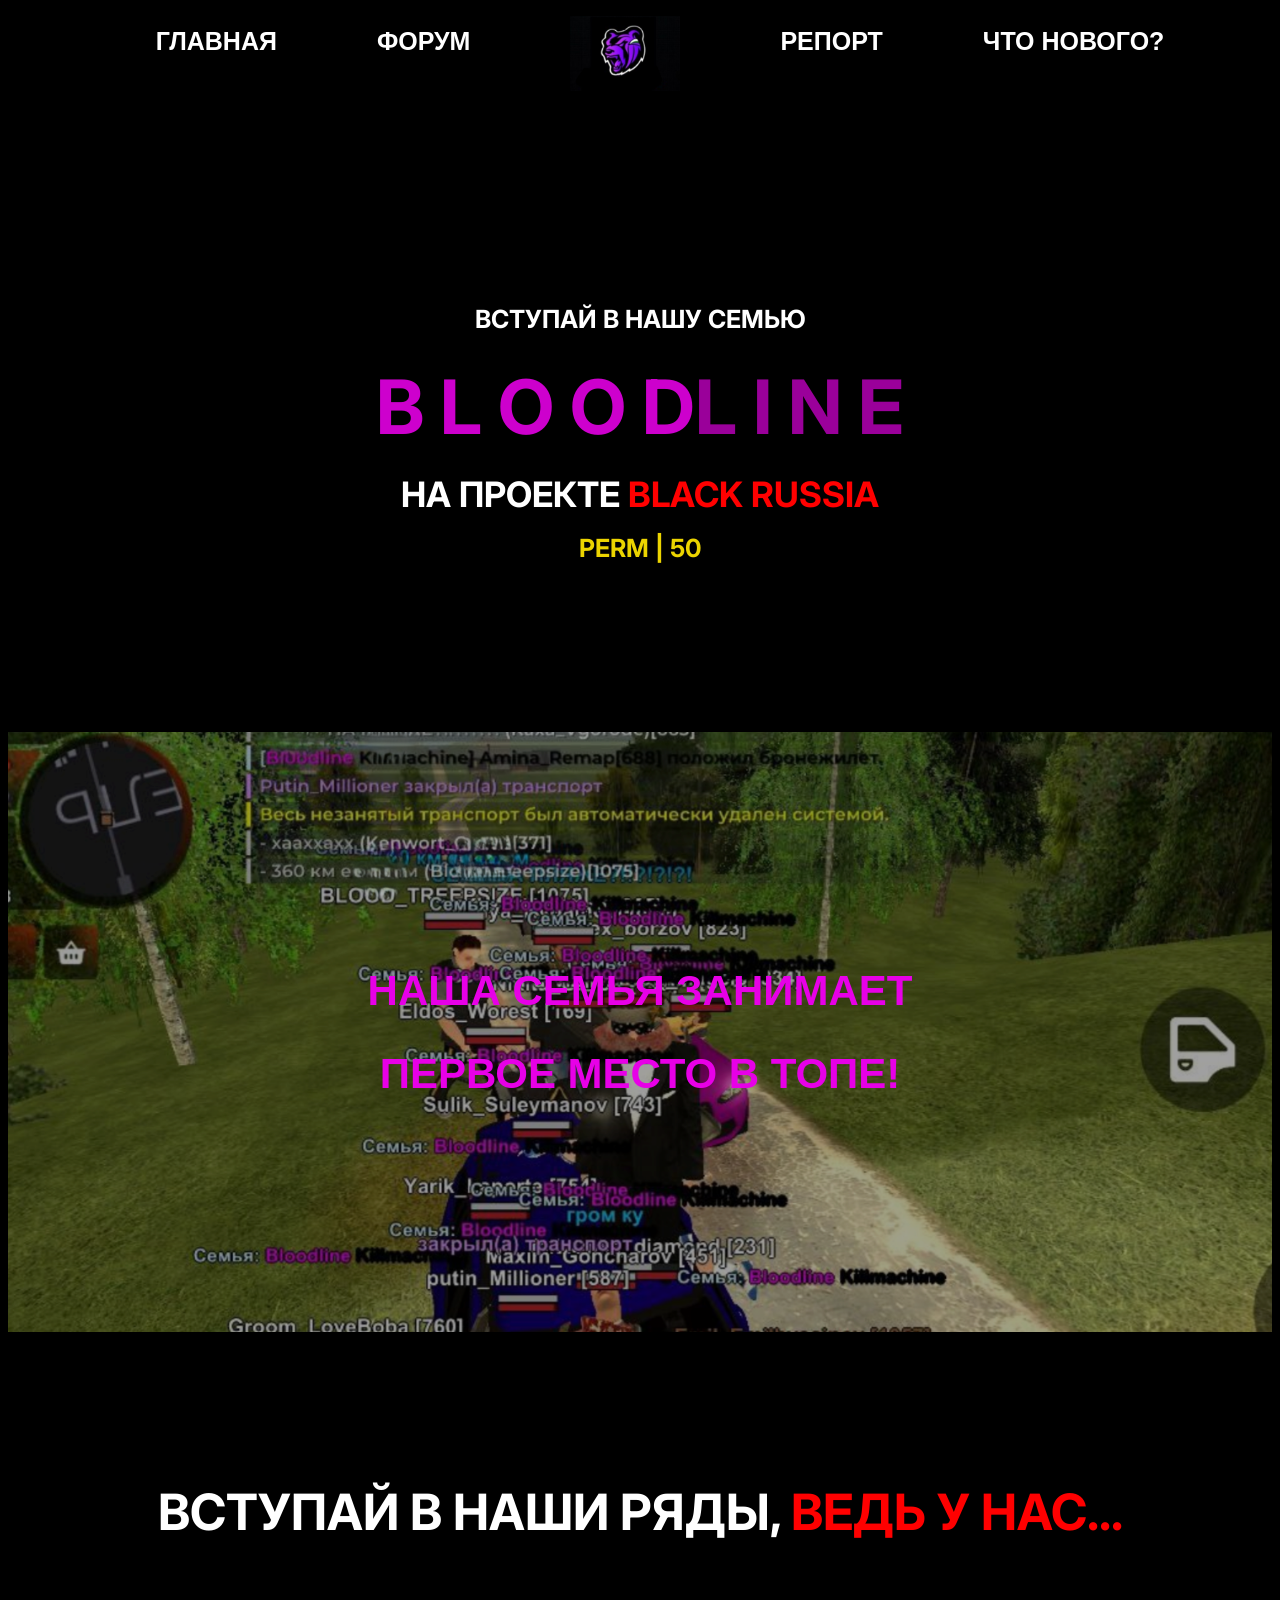
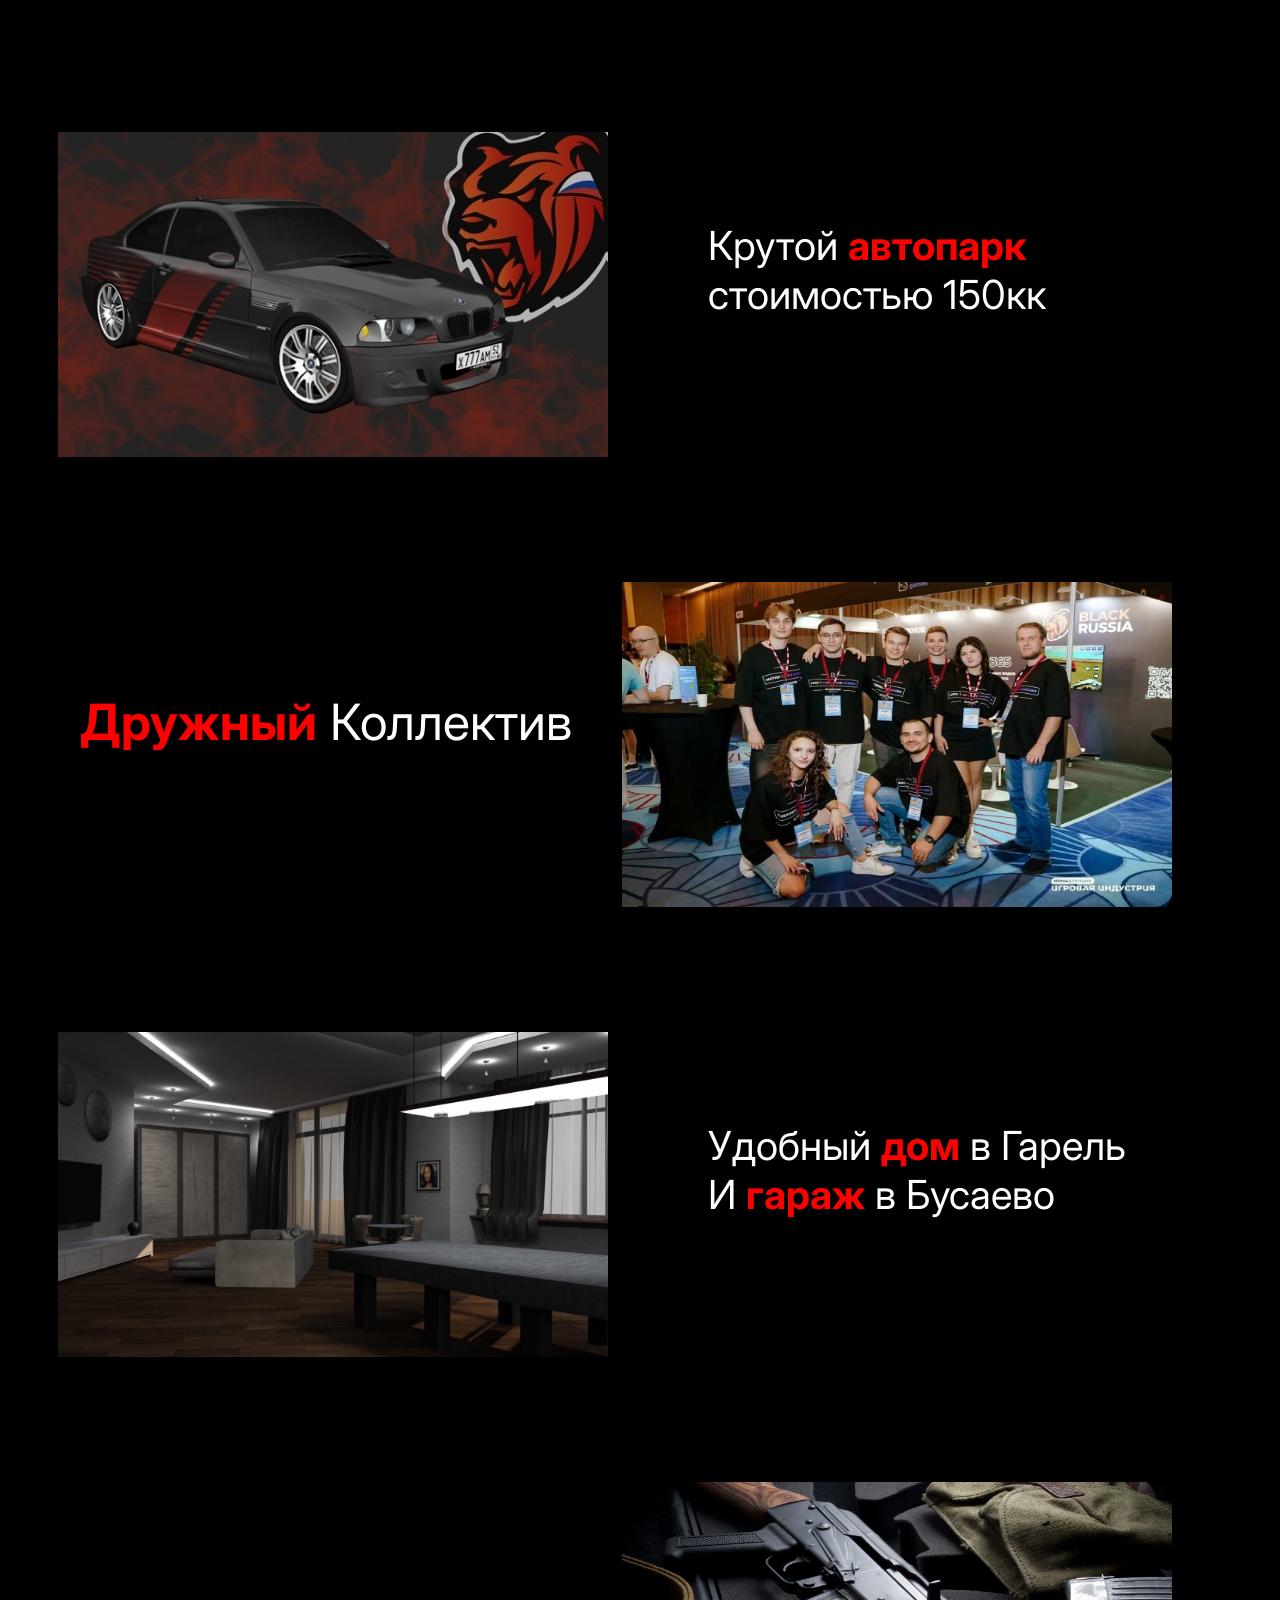
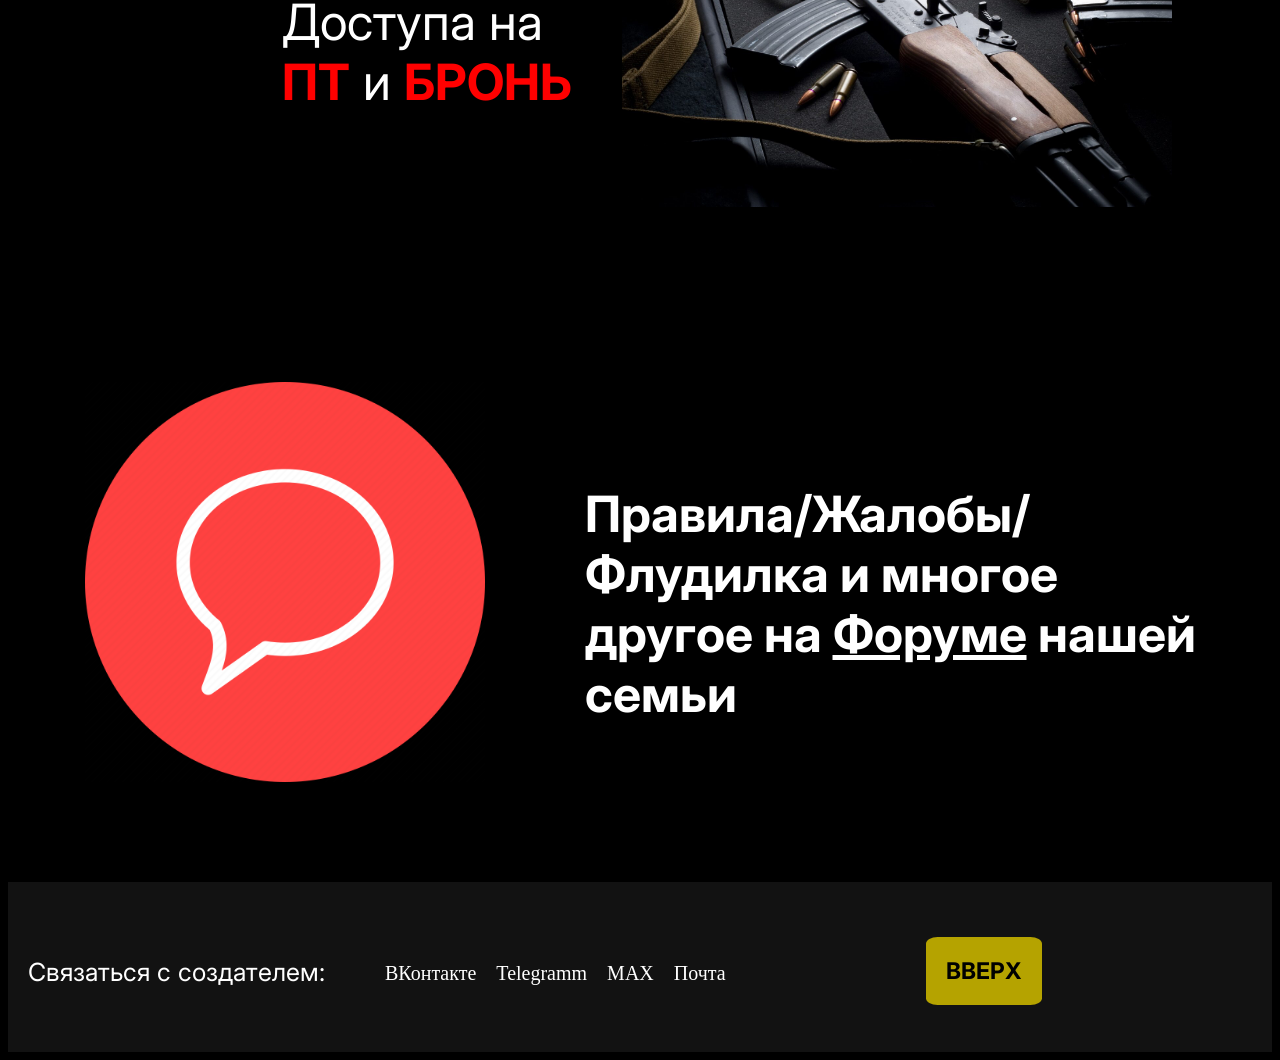
<file: index.html>
<!DOCTYPE html>
<html lang="en">
<head>
    <meta charset="UTF-8">
    <meta name="viewport" content="width=device-width, initial-scale=1.0">
    <title>Главная</title>
    <link rel="icon" href="gallery/Главная/Логотип.jpg">
    <link rel="stylesheet" href="styles.css">
</head>
</head>
<body>
    <header>
        <nav>
            <ul>
                <li><a href="index.html" id="glav" class="btnmenu">Главная</a></li>
                <li><a href="forum.html" class="btnmenu">Форум</a></li>
                <li><a target="_blank" href="https://blackrussia.online/" class="btnmenuimg">
                    <img src="gallery/Главная/Логотип.jpg" alt="Логотип" class="navfoto">
                </a></li>
                <li><a href="https://t.me/matrowood" class="btnmenu">Репорт</a></li>
                <li><a href="https://vk.com/blackrussia.online" class="btnmenu">Что нового?</a></li>
            </ul>
        </nav>

        <section class="haderer">
            <h3>ВCТУПАЙ В НАШУ СЕМЬЮ</h3>
            <h1><span class="sp1">B L O O D</span><span class="sp2">L I N E</span></h1>
            <h2>НА ПРОЕКТЕ <span class="sp3">BLACK RUSSIA</span></h2>
            <p>PERM | 50</p>
        </section>
    </header>
    <main>
        <section>
            <div class="fon">
                <div class="textfon">
                    <h1>НАША СЕМЬЯ ЗАНИМАЕТ</h1>
                    <h1>ПЕРВОЕ МЕСТО В ТОПЕ!</h1>
                </div>
            </div>
        </section>

        <article>
            <section class="raz">
                <h1 class="bl">ВСТУПАЙ В НАШИ РЯДЫ, <span class="sp1">ВЕДЬ У НАС...</span></h1>
            </section>

            <section class="prich1">
                <img src="gallery/Главная/Машина.jpg" alt="Машина">
                <p>
Крутой <span class="red">автопарк</span> 
стоимостью 150кк
                </p>
            </section>

            <div class="raxs"></div>

            <section class="prich2">
                <p>
<span class="red">Дружный</span> Коллектив
                </p>
                <img src="gallery/Главная/Дружный-Коллектив.jpg" alt="Гурппа людей">
            </section>

            <div class="raxs"></div>

            <section class="prich1">
                <img src="gallery/Главная/Квартира.jpg" alt="Квартира">
                <p>
Удобный <span class="red">дом</span> в Гарель
И <span class="red">гараж</span> в Бусаево
                </p>
            </section>

            <div class="raxs"></div>

            <section class="prich2">
                <p>
Доступа на 
<span class="red">ПТ</span> и <span class="red">БРОНЬ</span>
                </p>
                <img src="gallery/Главная/ПТ, Бронь.jpg" alt="Игрушечный Автомат">
            </section>

        </article>

        <article class="forum">
            <img src="gallery/Главная/Сообщения.png" alt="Сообщения">
            <h1>
Правила/Жалобы/
Флудилка и многое
другое на <a href="forum.html" class="glavfor">Форуме</a> нашей
семьи
            </h1>
        </article>
    </main>

    <footer>
        <section class="footer">
            <p>Связаться с создателем:</p>
            <ul>
                <li><a href="https://vk.com/matrowood" target="_blank" class="footertext">ВКонтакте</a></li>
                <li><a href="https://t.me/matrowood" target="_blank" class="footertext">Telegramm</a></li>
                <li><a href="https://clc.li/uMvRK" target="_blank" class="footertext">MAX</a></li>
                <li><a href="https://clc.li/uphrD" target="_blank" class="footertext">Почта</a></li>
            </ul>
            <article><a href="#glav" class="fbot">ВВЕРХ</a></article>
        </section>
    </footer>
</body>
</html>
</file>
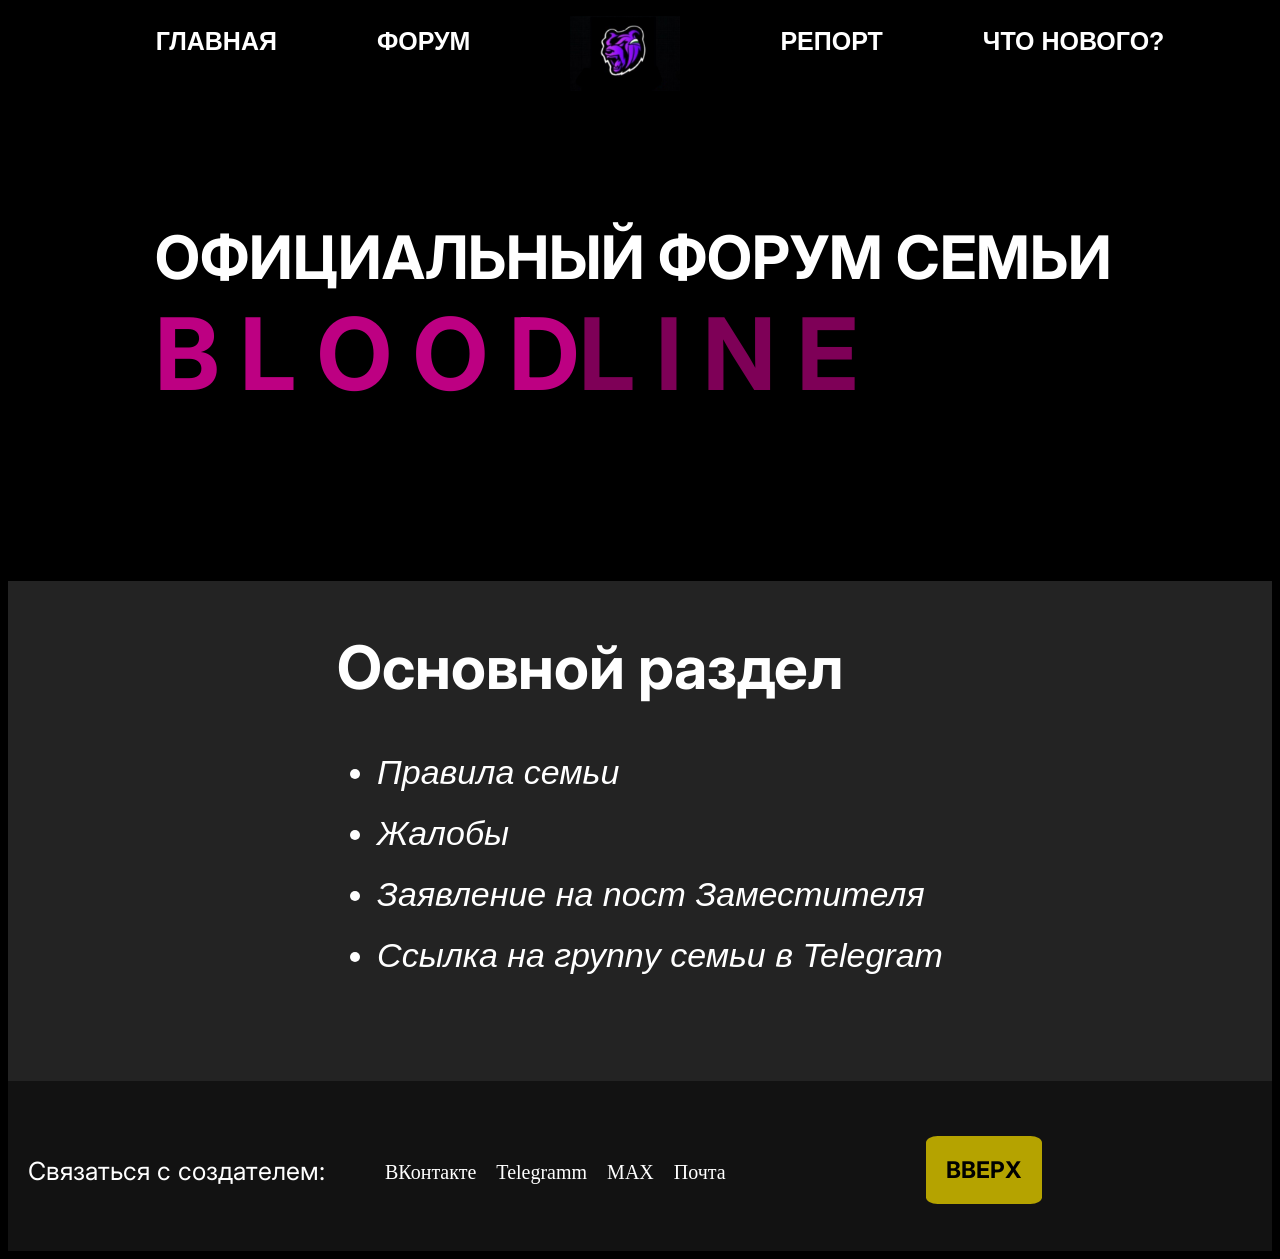
<file: forum.html>
<!DOCTYPE html>
<html lang="en">
<head>
    <meta charset="UTF-8">
    <meta name="viewport" content="width=device-width, initial-scale=1.0">
    <title>Форум</title>
    <link rel="icon" href="gallery/Главная/Логотип.jpg">
    <link rel="stylesheet" href="styles.css">
</head>
<body>
    <header>
        <nav>
            <ul>
                <li><a href="index.html" id="glav" class="btnmenu">Главная</a></li>
                <li><a href="forum.html" class="btnmenu">Форум</a></li>
                <li><a target="_blank" href="https://blackrussia.online/" class="btnmenuimg">
                    <img src="gallery/Главная/Логотип.jpg" alt="Логотип" class="navfoto">
                </a></li>
                <li><a href="https://t.me/matrowood" class="btnmenu">Репорт</a></li>
                <li><a href="https://vk.com/blackrussia.online" class="btnmenu">Что нового?</a></li>
            </ul>
        </nav>

        <article class="hed">
            <h1>
ОФИЦИАЛЬНЫЙ ФОРУМ СЕМЬИ 
<span class="b11">B L O O D</span></B><span class="b22">L I N E</span>
            </h1>
        </article>
    </header>

    <main>
        <section class="list">
            <h1>Основной раздел</h1>
            <ul>
                <li><a href="pravila.html" class="sul">Правила семьи</a></li>
                <li><a href="reports.html" class="sul">Жалобы</a></li>
                <li><a href="zayavlenie.html" class="sul">Заявление на пост Заместителя</a></li>
                <li><a href="https://t.me/+BepZRrXIVfwxNTAy" class="sul">Ссылка на группу семьи в Telegram</a></li>
            </ul>
        </section>
    </main>
    <footer>
        <section class="footer">
            <p>Связаться с создателем:</p>
            <ul>
                <li><a href="https://vk.com/matrowood" target="_blank" class="footertext">ВКонтакте</a></li>
                <li><a href="https://t.me/matrowood" target="_blank" class="footertext">Telegramm</a></li>
                <li><a href="https://clc.li/uMvRK" target="_blank" class="footertext">MAX</a></li>
                <li><a href="https://clc.li/uphrD" target="_blank" class="footertext">Почта</a></li>
            </ul>
            <article><a href="#glav" class="fbot">ВВЕРХ</a></article>
        </section>
    </footer>
</body>
</html>
</file>
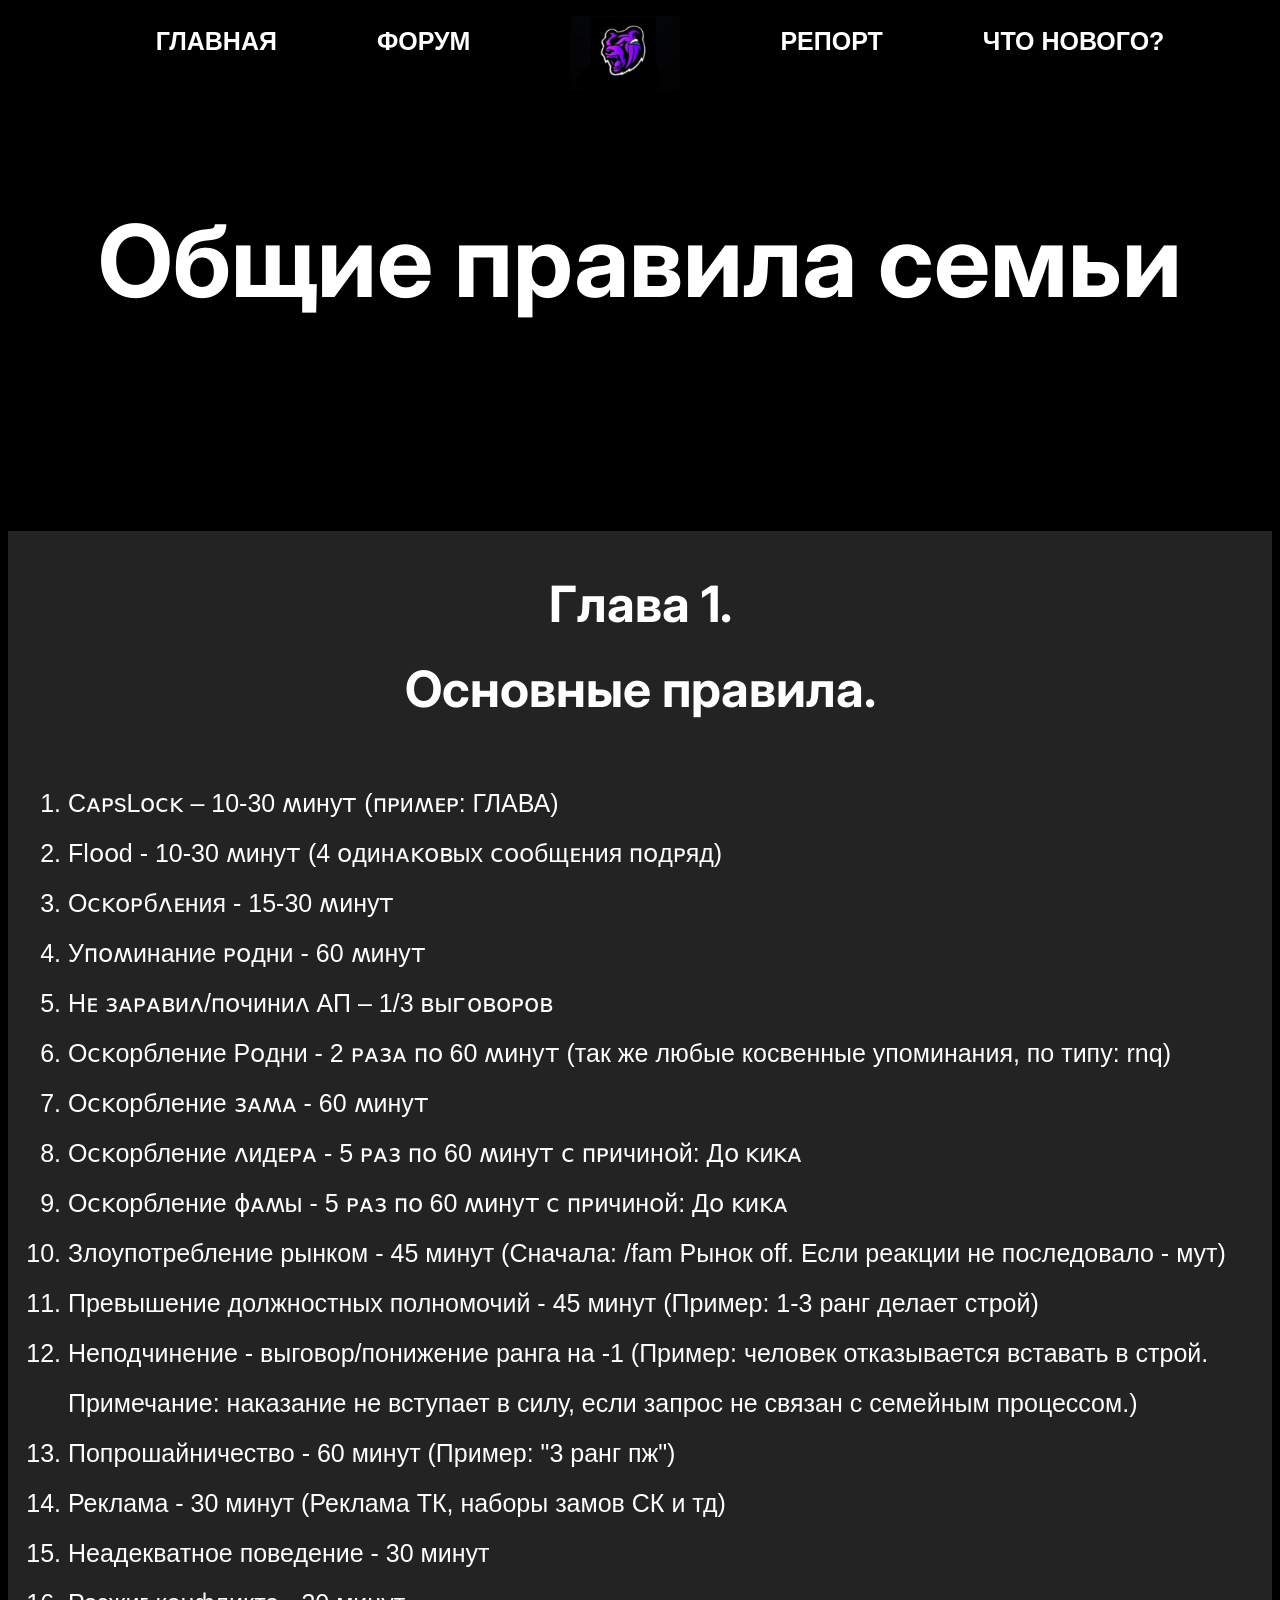
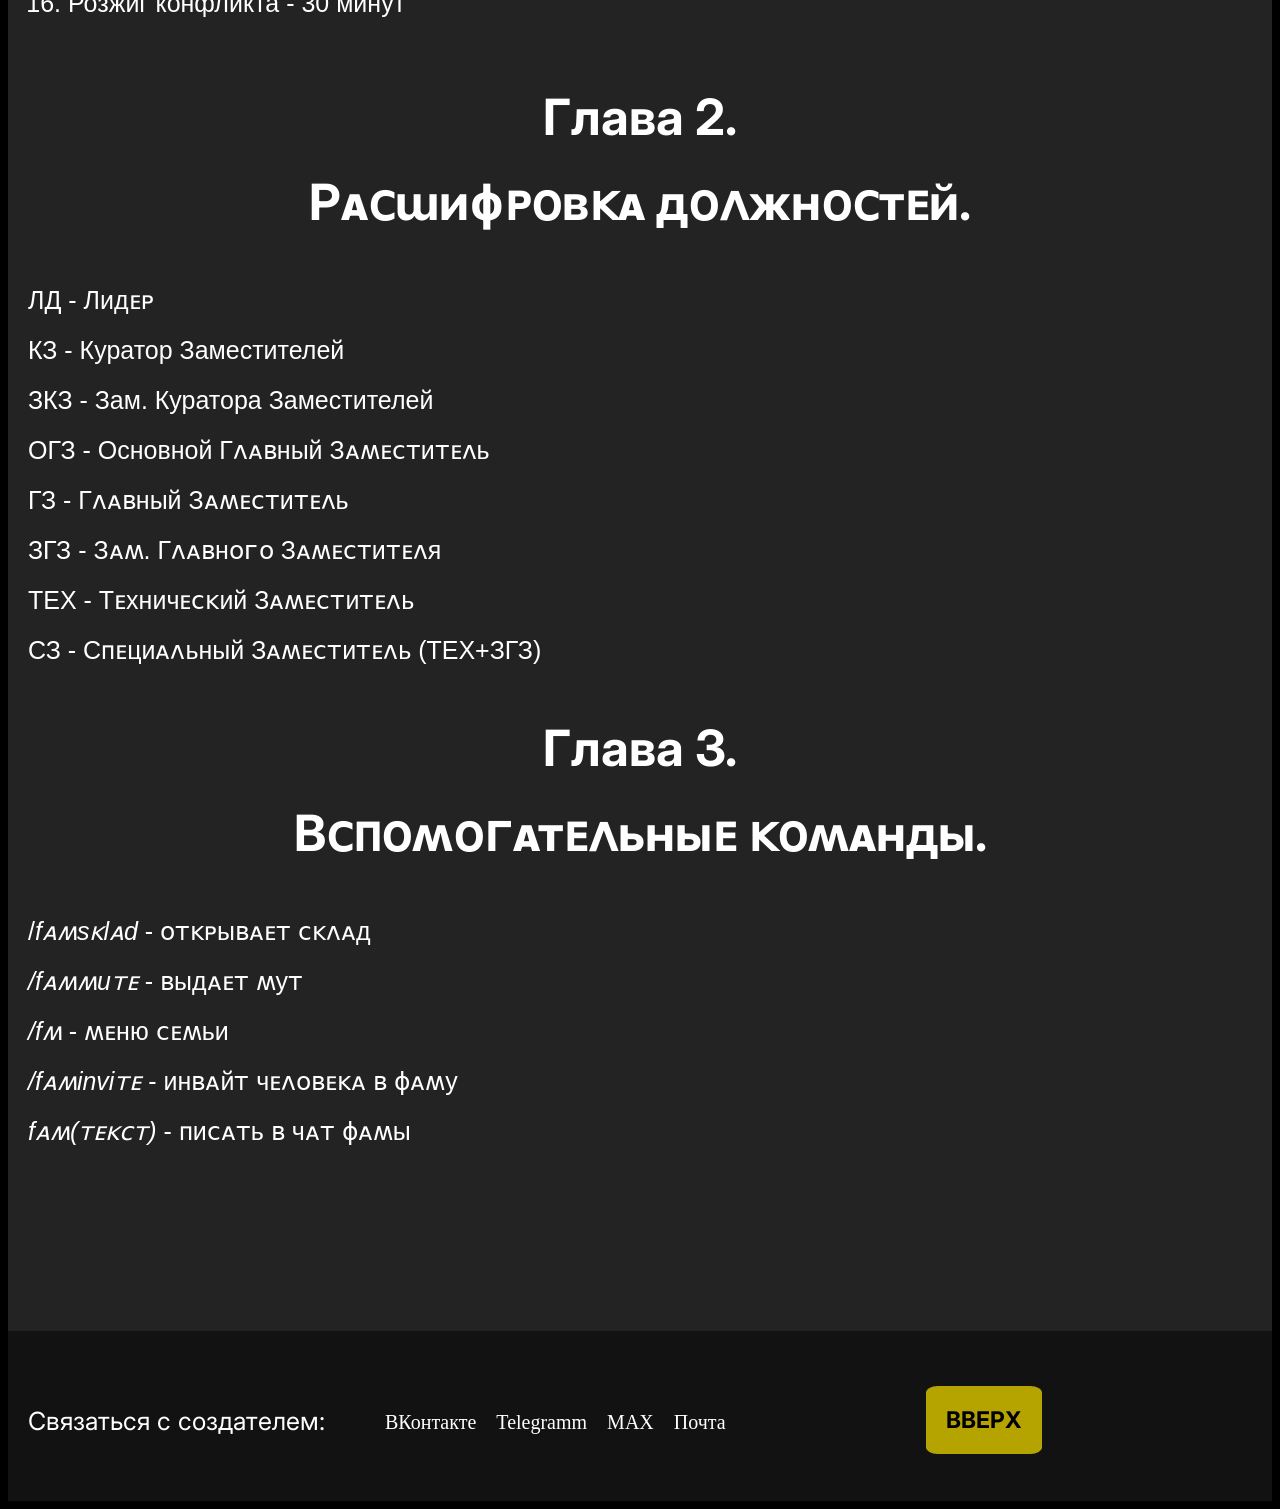
<file: obz.pravila.html>
<!DOCTYPE html>
<html lang="en">
<head>
    <meta charset="UTF-8">
    <meta name="viewport" content="width=device-width, initial-scale=1.0">
    <title>Общие правила семьи</title>
    <link rel="icon" href="/ИП/gallery/Прочее/rules.png">
    <link rel="stylesheet" href="styles.css">
</head>
<body>
    <header>
        <nav>
            <ul>
                <li><a href="index.html" id="glav" class="btnmenu">Главная</a></li>
                <li><a href="forum.html" class="btnmenu">Форум</a></li>
                <li><a target="_blank" href="https://blackrussia.online/" class="btnmenuimg">
                    <img src="gallery/Главная/Логотип.jpg" alt="Логотип" class="navfoto">
                </a></li>
                <li><a href="https://t.me/matrowood" class="btnmenu">Репорт</a></li>
                <li><a href="https://vk.com/blackrussia.online" class="btnmenu">Что нового?</a></li>
            </ul>
        </nav>
        <article class="obzhed">
            <h1>
Общие правила семьи
            </h1>
        </article>
    </header>
    <main>
        <article class="osnor">
            <section>
                <br>
                <h1>Глава 1.</h1>
                <h1>Основные правила.</h1>
                <br>
                <ol>
                    <li>CᴀᴩsLᴏᴄᴋ – 10-30 ʍинуᴛ (ᴨᴩиʍᴇᴩ: ГЛАВА)</li>
                    <li>Flᴏᴏd - 10-30 ʍинуᴛ (4 ᴏдинᴀᴋᴏʙых ᴄᴏᴏбщᴇния ᴨᴏдᴩяд)</li>
                    <li>Оᴄᴋᴏᴩбᴧᴇния - 15-30 ʍинуᴛ</li>
                    <li>Уᴨᴏʍинание ᴩᴏдни - 60 ʍинуᴛ</li>
                    <li>Нᴇ ɜᴀᴩᴀʙиᴧ/ᴨᴏчиниᴧ АП – 1/3 ʙыᴦᴏʙᴏᴩᴏʙ</li>
                    <li>Оᴄᴋорбление Рᴏдни - 2 ᴩᴀɜᴀ ᴨᴏ 60 ʍинуᴛ (так же любые косвенные упоминания, по типу: rnq)</li>
                    <li>Оᴄᴋорбление ɜᴀʍᴀ - 60 ʍинуᴛ</li>
                    <li>Оᴄᴋорбление ᴧидᴇᴩᴀ - 5 ᴩᴀɜ ᴨᴏ 60 ʍинуᴛ ᴄ ᴨᴩичинᴏй: Дᴏ ᴋиᴋᴀ</li>
                    <li>Оᴄᴋорбление ɸᴀʍы - 5 ᴩᴀɜ ᴨᴏ 60 ʍинуᴛ ᴄ ᴨᴩичинᴏй: Дᴏ ᴋиᴋᴀ</li>
                    <li>Злоупотребление рынком - 45 минут (Сначала: /fam Рынок off. Если реакции не последовало - мут)</li>
                    <li>Превышение должностных полномочий - 45 минут (Пример: 1-3 ранг делает строй)</li>
                    <li>Неподчинение - выговор/понижение ранга на -1 (Пример: человек отказывается вставать в строй. Примечание: наказание не вступает в силу, если запрос не связан с семейным процессом.)</li>
                    <li>Попрошайничество - 60 минут (Пример: "3 ранг пж")</li>
                    <li>Реклама - 30 минут (Реклама ТК, наборы замов СК и тд)</li>
                    <li>Неадекватное поведение - 30 минут</li>
                    <li>Розжиг конфликта - 30 минут</li>
                </ol>
            </section>

            <section>
                <br>
                <h1>Глава 2.</h1>
                <h1>Рᴀᴄɯиɸᴩᴏʙᴋᴀ дᴏᴧжнᴏᴄᴛᴇй.</h1>
                <br>
                <p>ЛД - Лидᴇᴩ</p>
                <p>КЗ - Куратор Заместителей</p>
                <p>ЗКЗ - Зам. Куратора Заместителей</p>
                <p>ОГЗ - Основной Гᴧᴀʙный Зᴀʍᴇᴄᴛиᴛᴇᴧь </p>
                <p>ГЗ - Гᴧᴀʙный Зᴀʍᴇᴄᴛиᴛᴇᴧь</p>
                <p>ЗГЗ - Зᴀʍ. Гᴧᴀʙнᴏᴦᴏ Зᴀʍᴇᴄᴛиᴛᴇᴧя</p>
                <p>ТЕХ - Тᴇхничᴇᴄᴋий Зᴀʍᴇᴄᴛиᴛᴇᴧь</p>
                <p>СЗ - Сᴨᴇциᴀᴧьный Зᴀʍᴇᴄᴛиᴛᴇᴧь (ТЕХ+ЗГЗ)</p>
            </section>

            <section>
                <br>
                <h1>Глава 3.</h1>
                <h1>Вᴄᴨᴏʍᴏᴦᴀᴛᴇᴧьныᴇ ᴋᴏʍᴀнды.</h1>
                <br>
                <p>/<span class="ins">fᴀʍsᴋlᴀd</span> - ᴏᴛᴋᴩыʙᴀᴇᴛ ᴄᴋᴧᴀд </p>
                <p><span class="ins">/fᴀʍʍuᴛᴇ</span> - ʙыдᴀᴇᴛ ʍуᴛ </p>
                <p><span class="ins">/fʍ</span> - ʍᴇню ᴄᴇʍьи </p>
                <p><span class="ins">/fᴀʍinviᴛᴇ</span> - инʙᴀйᴛ чᴇᴧᴏʙᴇᴋᴀ ʙ ɸᴀʍу </p>
                <p><span class="ins">fᴀʍ(ᴛᴇᴋᴄᴛ)</span> - ᴨиᴄᴀᴛь ʙ чᴀᴛ ɸᴀʍы </p>
            </section>
        </article>
    </main>
    <footer>
        <section class="footer">
            <p>Связаться с создателем:</p>
            <ul>
                <li><a href="https://vk.com/matrowood" target="_blank" class="footertext">ВКонтакте</a></li>
                <li><a href="https://t.me/matrowood" target="_blank" class="footertext">Telegramm</a></li>
                <li><a href="https://clc.li/uMvRK" target="_blank" class="footertext">MAX</a></li>
                <li><a href="https://clc.li/uphrD" target="_blank" class="footertext">Почта</a></li>
            </ul>
            <article><a href="#glav" class="fbot">ВВЕРХ</a></article>
        </section>
    </footer>
</body>
</html>
</file>
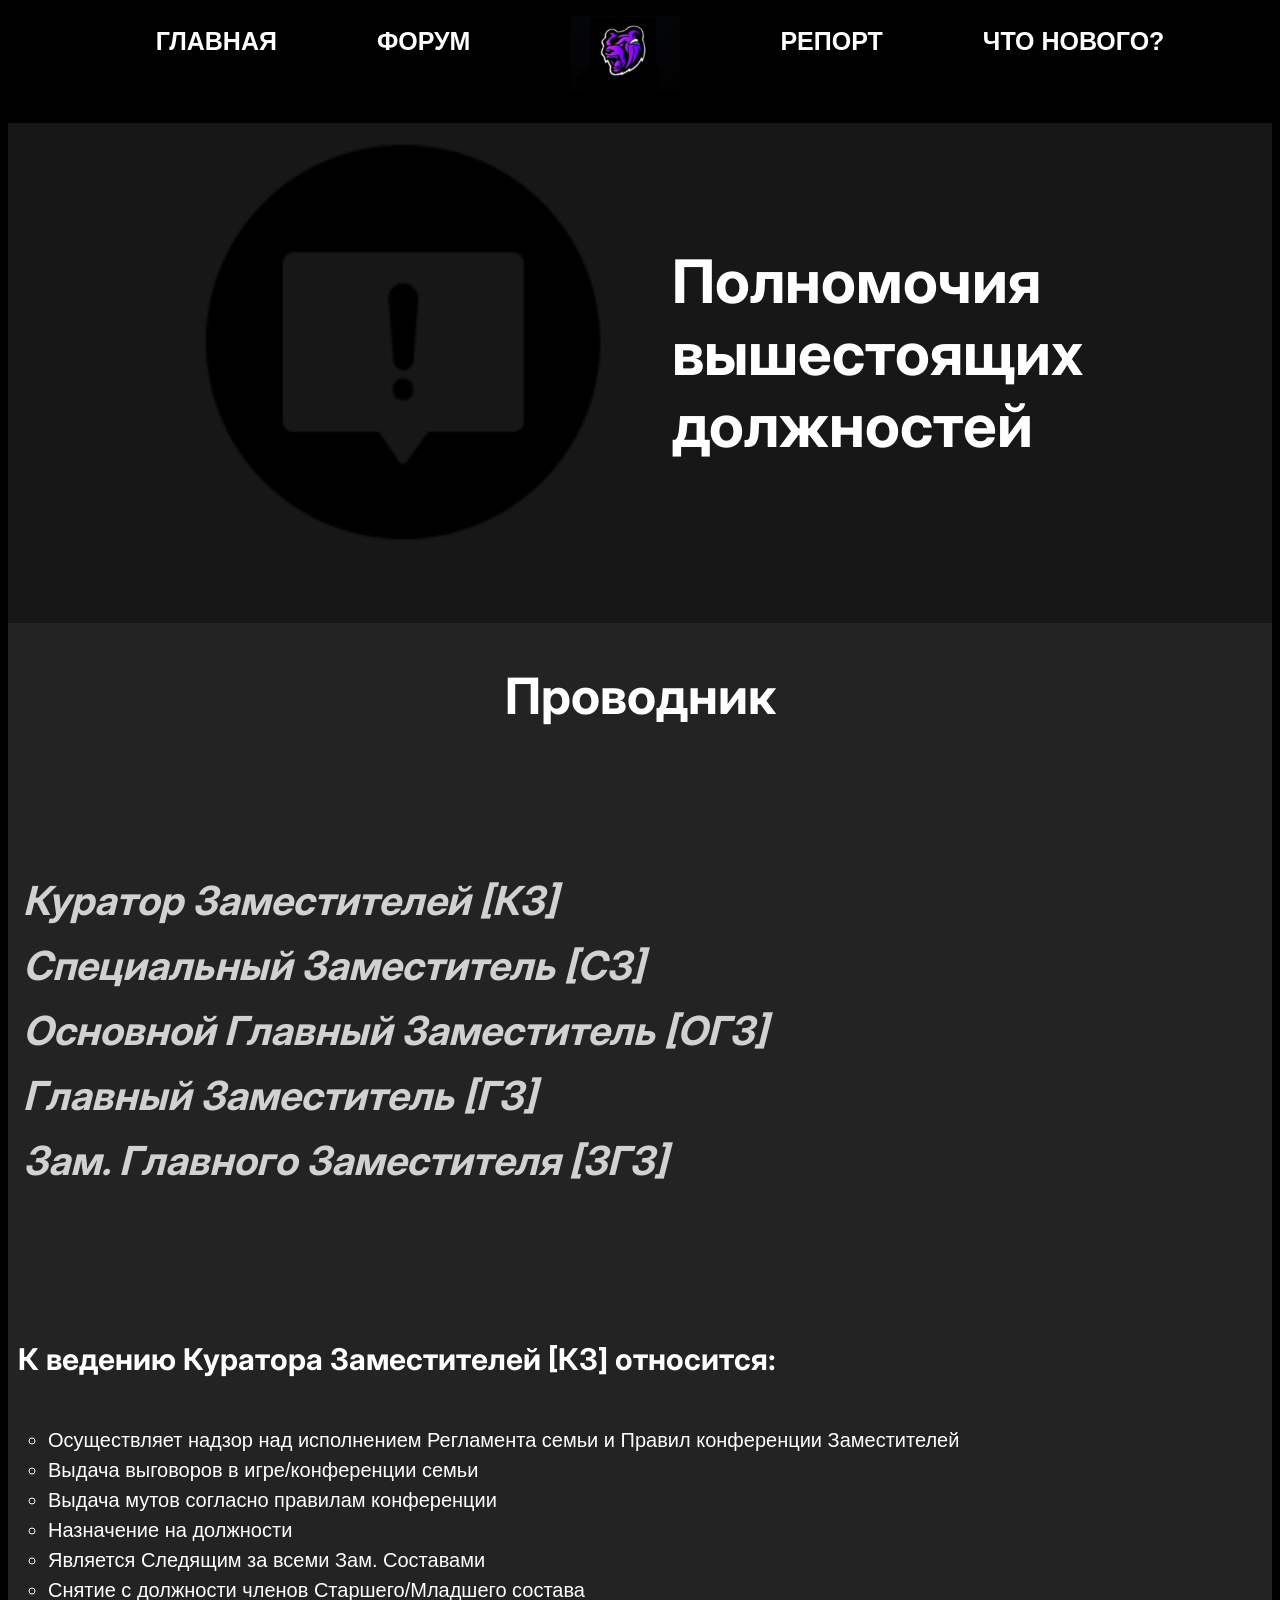
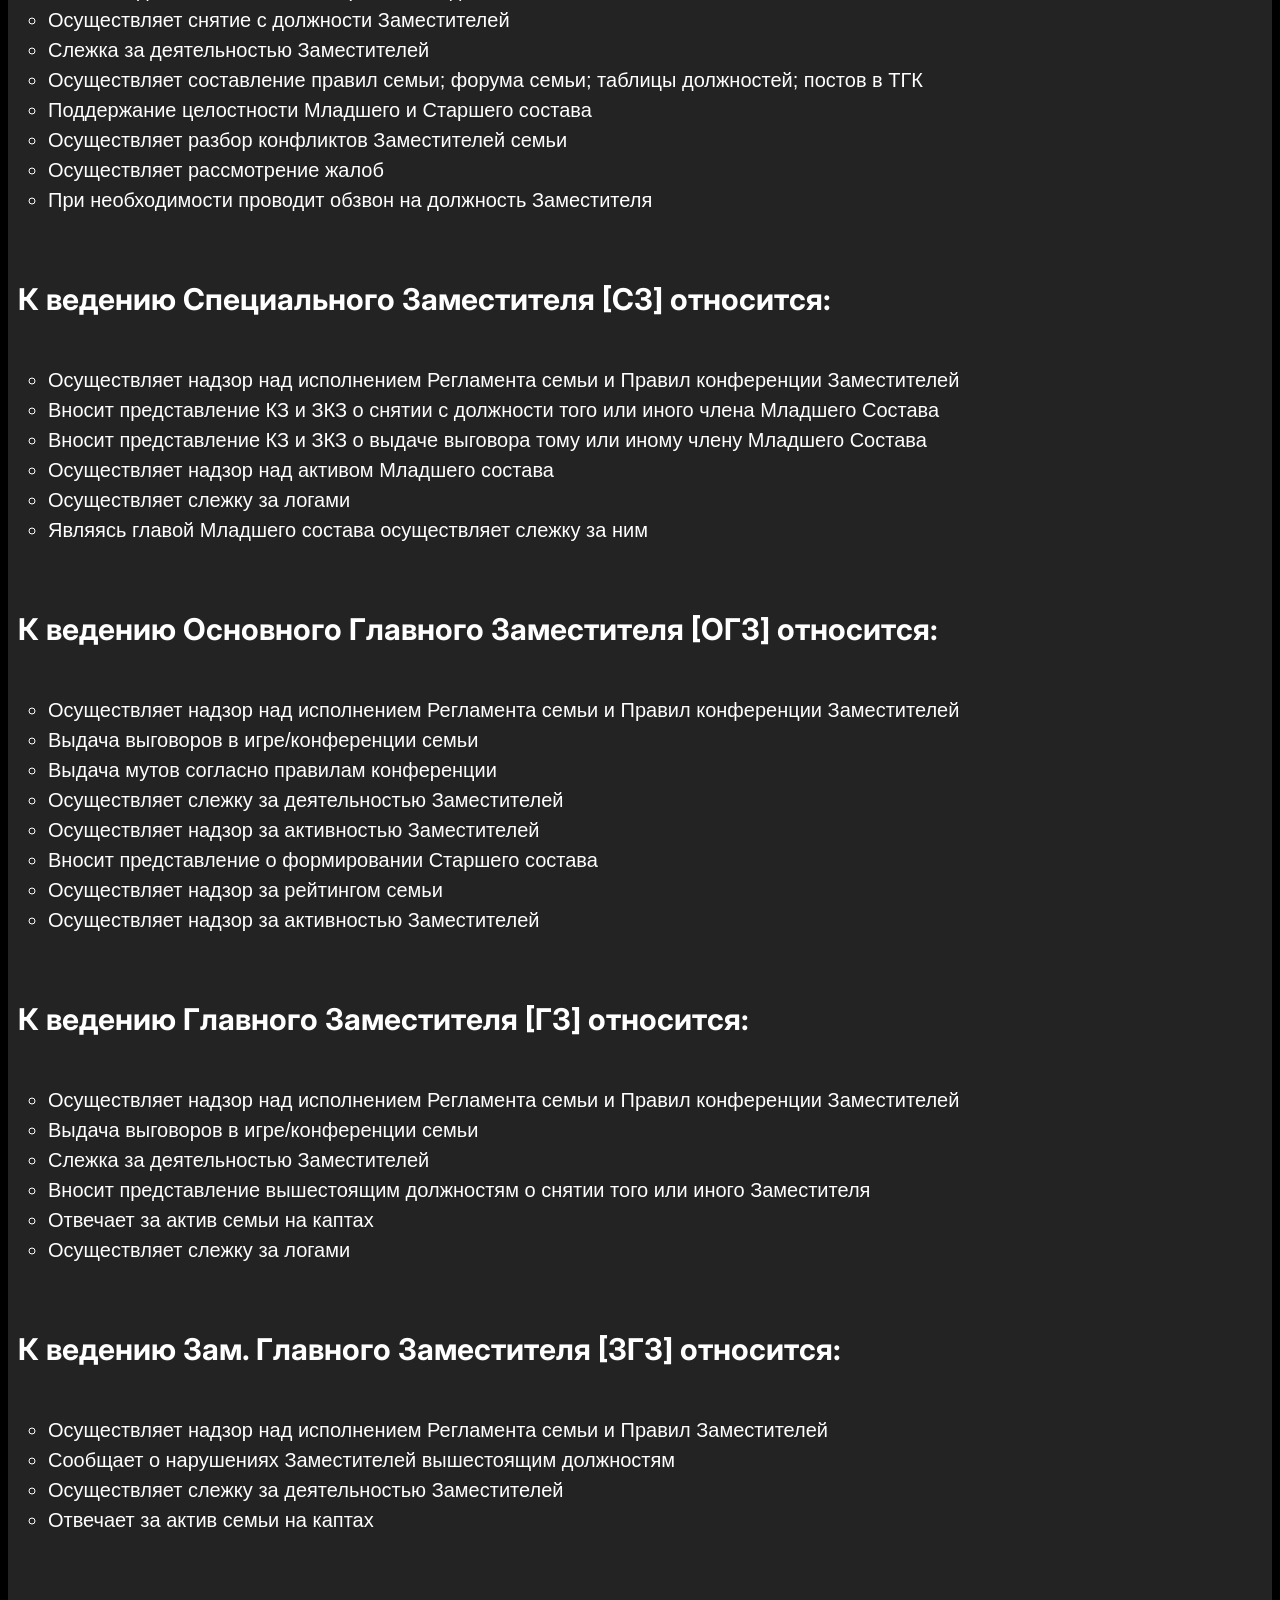
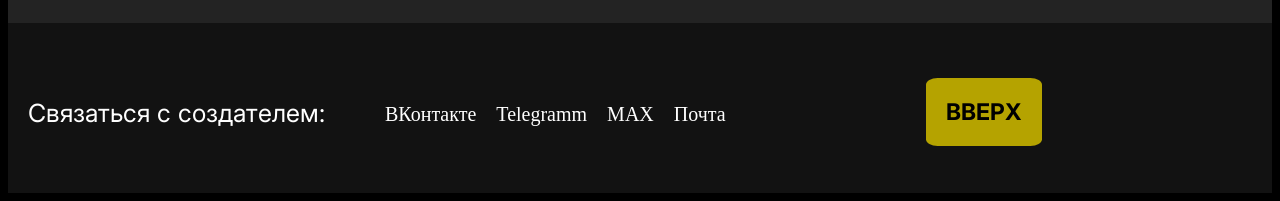
<file: polnomoch.pravila.html>
<!DOCTYPE html>
<html lang="en">
<head>
    <meta charset="UTF-8">
    <meta name="viewport" content="width=device-width, initial-scale=1.0">
    <title>Полномочия</title>
    <link rel="icon" href="/ИП/gallery/Прочее/rules.png">
    <link rel="stylesheet" href="styles.css">
</head>
<body>
    <header>
        <nav>
            <ul>
                <li><a href="index.html" id="glav" class="btnmenu">Главная</a></li>
                <li><a href="forum.html" class="btnmenu">Форум</a></li>
                <li><a target="_blank" href="https://blackrussia.online/" class="btnmenuimg">
                    <img src="gallery/Главная/Логотип.jpg" alt="Логотип" class="navfoto">
                </a></li>
                <li><a href="https://t.me/matrowood" class="btnmenu">Репорт</a></li>
                <li><a href="https://vk.com/blackrussia.online" class="btnmenu">Что нового?</a></li>
            </ul>
        </nav>
        <article class="polnom">
            <img src="gallery/Прочее/89569-200.png" alt="восклицательный знак">
            <h1>
Полномочия 
вышестоящих 
должностей
            </h1>
        </article>
    </header>
    <main>
        <article class="polno1">
            <article class="provod">
                <br>
                <h1>Проводник</h1>
                <section>
                    <p><a href="#kyr" class="pr">Куратор Заместителей [КЗ]</a></p>
                    <p><a href="#spes" class="pr">Специальный Заместитель [СЗ]</a></p>
                    <p><a href="#ogz" class="pr">Основной Главный Заместитель [ОГЗ]</a></p>
                    <p><a href="#gz" class="pr">Главный Заместитель [ГЗ]</a></p>
                    <p><a href="#zgz" class="pr">Зам. Главного Заместителя [ЗГЗ]</a></p>
                </section>
            </article>
            <section>
                <br>
                <h2 id="kyr">К ведению Куратора Заместителей [КЗ] относится:</h2>
                <br>
                <ul class="nenums">
                    <li>Осуществляет надзор над исполнением Регламента семьи и Правил конференции Заместителей</li>
                    <li>Выдача выговоров в игре/конференции семьи</li>
                    <li>Выдача мутов согласно правилам конференции</li>
                    <li>Назначение на должности</li>
                    <li>Является Следящим за всеми Зам. Составами</li>
                    <li>Снятие с должности членов Старшего/Младшего состава</li>
                    <li>Осуществляет снятие с должности Заместителей</li>
                    <li>Слежка за деятельностью Заместителей </li>
                    <li>Осуществляет составление правил семьи; форума семьи; таблицы должностей; постов в ТГК</li>
                    <li>Поддержание целостности Младшего и Старшего состава</li>
                    <li>Осуществляет разбор конфликтов Заместителей семьи</li>
                    <li>Осуществляет рассмотрение жалоб</li>
                    <li>При необходимости проводит обзвон на должность Заместителя</li>
                </ul>
                <br>
            </section>
            <section>
                <br>
                <h2 id="spes">К ведению Специального Заместителя [СЗ] относится:</h2>
                <br>
                <ul class="nenums">
                    <li>Осуществляет надзор над исполнением Регламента семьи и Правил конференции Заместителей</li>
                    <li>Вносит представление КЗ и ЗКЗ о снятии с должности того или иного члена Младшего Состава</li>
                    <li>Вносит представление КЗ и ЗКЗ о выдаче выговора тому или иному члену Младшего Состава</li>
                    <li>Осуществляет надзор над активом Младшего состава</li>
                    <li>Осуществляет слежку за логами</li>
                    <li>Являясь главой Младшего состава осуществляет слежку за ним</li>
                </ul>
                <br>
                <br>
            </section>
            <section>
                <h2 id="ogz">К ведению Основного Главного Заместителя [ОГЗ] относится:</h2>
                <br>
                <ul class="nenums">
                    <li>Осуществляет надзор над исполнением Регламента семьи и Правил конференции Заместителей</li>
                    <li>Выдача выговоров в игре/конференции семьи</li>
                    <li>Выдача мутов согласно правилам конференции</li>
                    <li>Осуществляет слежку за деятельностью Заместителей</li>
                    <li>Осуществляет надзор за активностью Заместителей </li>
                    <li>Вносит представление о формировании Старшего состава</li>
                    <li>Осуществляет надзор за рейтингом семьи</li>
                    <li>Осуществляет надзор за активностью Заместителей</li>
                </ul>
                <br>
            </section>
            <section>
                <br>
                <h2 id="gz">К ведению Главного Заместителя [ГЗ] относится:</h2>
                <br>
                <ul class="nenums">
                    <li>Осуществляет надзор над исполнением Регламента семьи и Правил конференции Заместителей</li>
                    <li>Выдача выговоров в игре/конференции семьи</li>
                    <li>Слежка за деятельностью Заместителей </li>
                    <li>Вносит представление вышестоящим должностям о снятии того или иного Заместителя</li>
                    <li>Отвечает за актив семьи на каптах </li>
                    <li>Осуществляет слежку за логами</li>
                </ul>
                <br>
            </section>
            <section>
                <br>
                <h2 id="zgz">К ведению Зам. Главного Заместителя [ЗГЗ] относится:</h2>
                <br>
                <ul class="nenums">
                    <li>Осуществляет надзор над исполнением Регламента семьи и Правил Заместителей</li>
                    <li>Сообщает о нарушениях Заместителей вышестоящим должностям</li>
                    <li>Осуществляет слежку за деятельностью Заместителей</li>
                    <li>Отвечает за актив семьи на каптах </li>
                </ul>
                <br>
            </section>
        </article>
    </main>
    <footer>
        <section class="footer">
            <p>Связаться с создателем:</p>
            <ul>
                <li><a href="https://vk.com/matrowood" target="_blank" class="footertext">ВКонтакте</a></li>
                <li><a href="https://t.me/matrowood" target="_blank" class="footertext">Telegramm</a></li>
                <li><a href="https://clc.li/uMvRK" target="_blank" class="footertext">MAX</a></li>
                <li><a href="https://clc.li/uphrD" target="_blank" class="footertext">Почта</a></li>
            </ul>
            <article><a href="#glav" class="fbot">ВВЕРХ</a></article>
        </section>
    </footer>
</body>
</html>
</file>
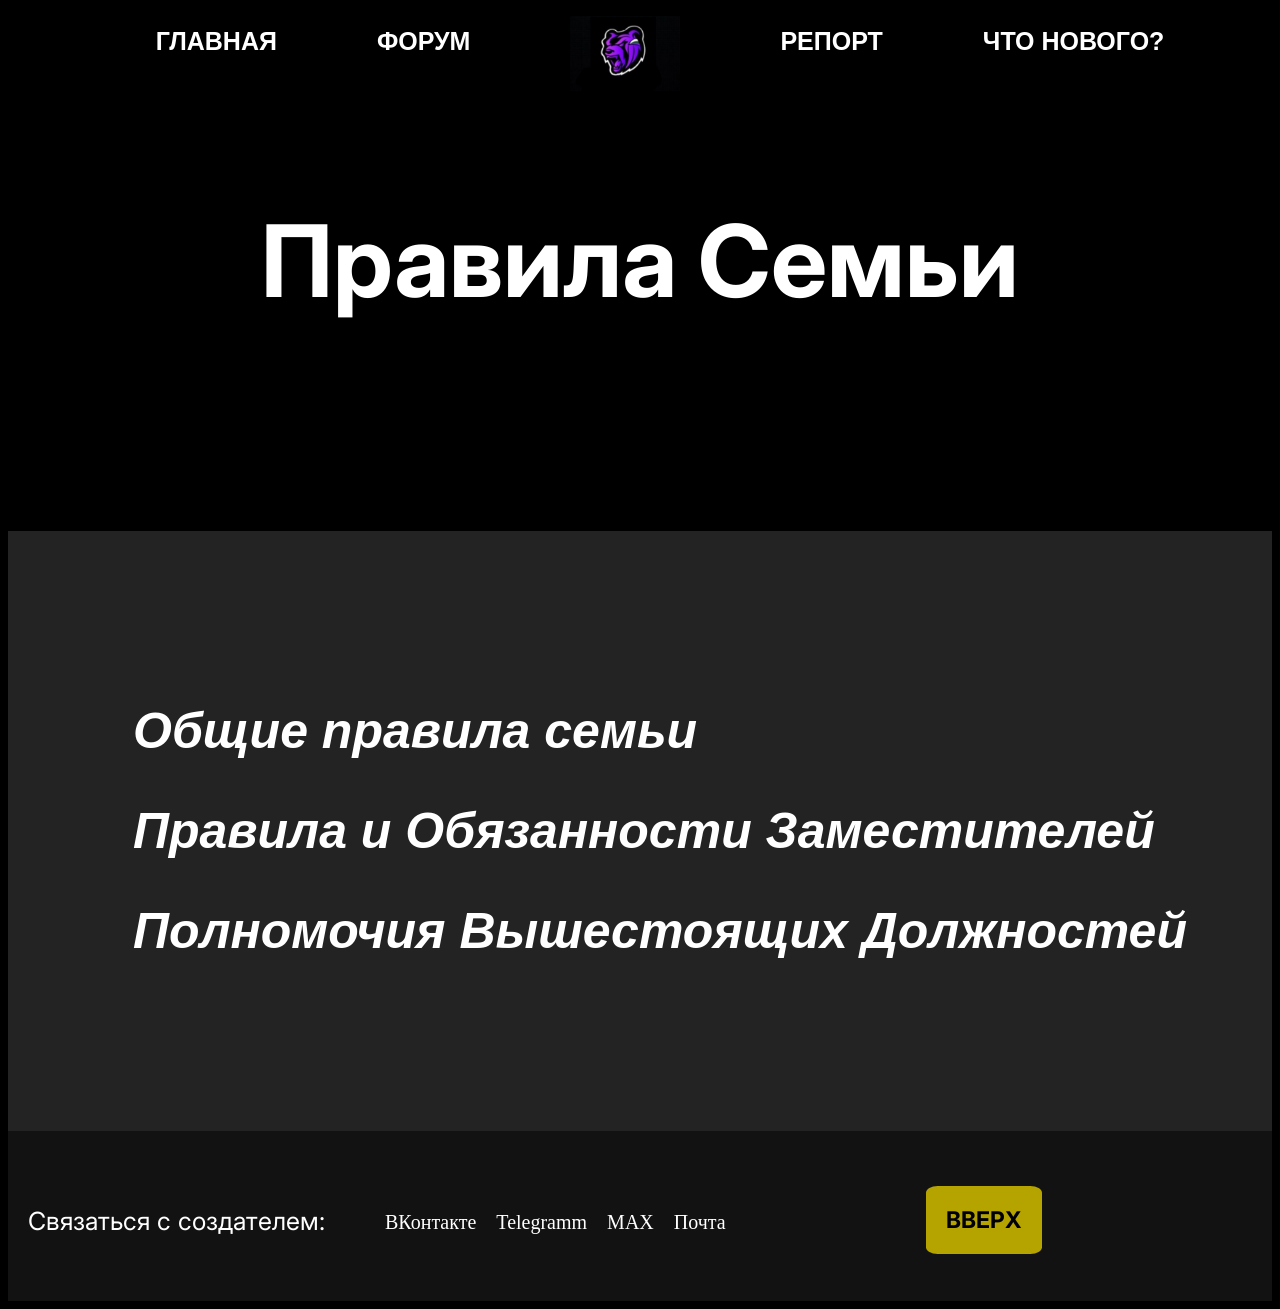
<file: pravila.html>
<!DOCTYPE html>
<html lang="en">
<head>
    <meta charset="UTF-8">
    <meta name="viewport" content="width=device-width, initial-scale=1.0">
    <title>Правила Семьи</title>
    <link rel="icon" href="gallery/Прочее/rules.png">
    <link rel="stylesheet" href="styles.css">
</head>
<body>
    <header>
        <nav>
            <ul>
                <li><a href="index.html" id="glav" class="btnmenu">Главная</a></li>
                <li><a href="forum.html" class="btnmenu">Форум</a></li>
                <li><a target="_blank" href="https://blackrussia.online/" class="btnmenuimg">
                    <img src="gallery/Главная/Логотип.jpg" alt="Логотип" class="navfoto">
                </a></li>
                <li><a href="https://t.me/matrowood" class="btnmenu">Репорт</a></li>
                <li><a href="https://vk.com/blackrussia.online" class="btnmenu">Что нового?</a></li>
            </ul>
        </nav>
        <article class="prhed">
            <h1>
Правила Семьи
            </h1>
        </article>
    </header>
    <main>
        <section class="prlist">
            <ul>
                <li><a href="/obz.pravila.html" class="prli">Общие правила семьи</a></li>
                <li><a href="pravila.obz.zam.html" class="prli">Правила и Обязанности Заместителей</a></li>
                <li><a href="polnomoch.pravila.html" class="prli">Полномочия Вышестоящих Должностей</a></li>
            </ul>
        </section>
    </main>
    <footer>
        <section class="footer">
            <p>Связаться с создателем:</p>
            <ul>
                <li><a href="https://vk.com/matrowood" target="_blank" class="footertext">ВКонтакте</a></li>
                <li><a href="https://t.me/matrowood" target="_blank" class="footertext">Telegramm</a></li>
                <li><a href="https://clc.li/uMvRK" target="_blank" class="footertext">MAX</a></li>
                <li><a href="https://clc.li/uphrD" target="_blank" class="footertext">Почта</a></li>
            </ul>
            <article><a href="#glav" class="fbot">ВВЕРХ</a></article>
        </section>
    </footer>
</body>
</html>
</file>
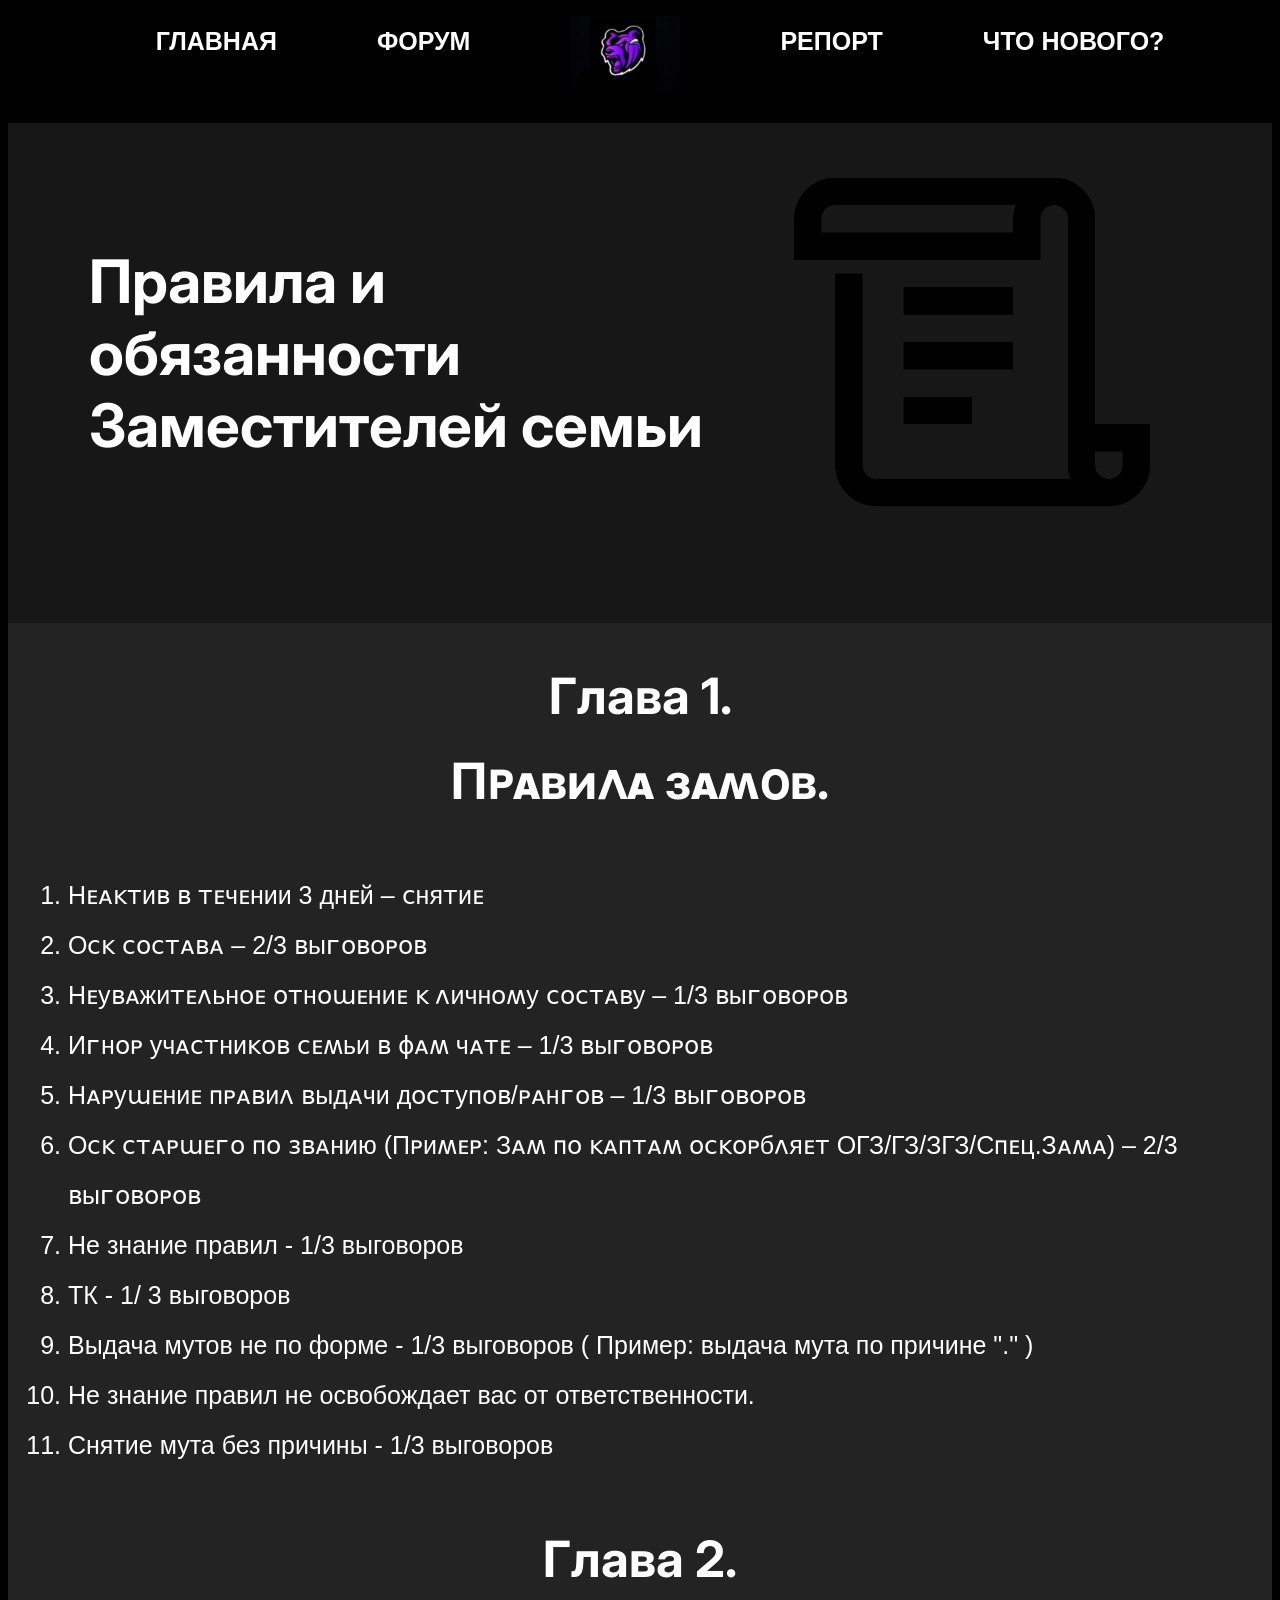
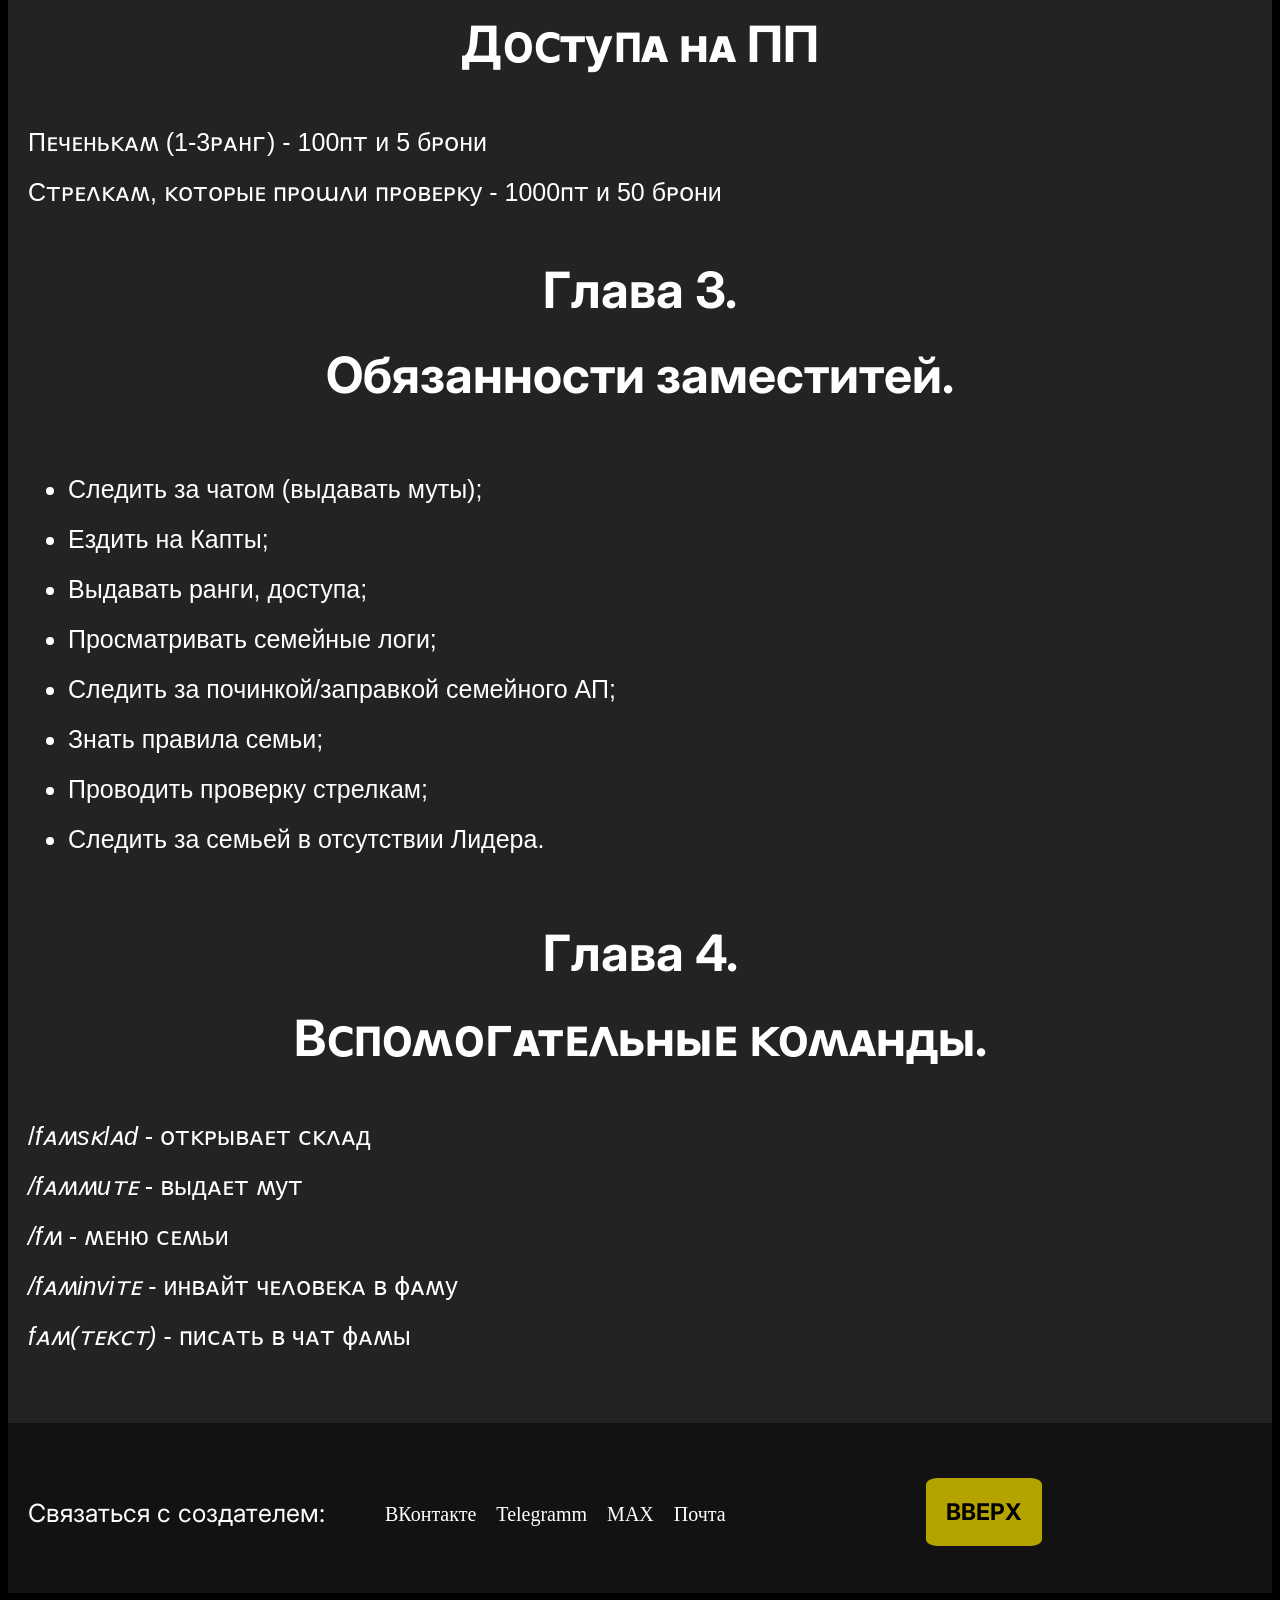
<file: pravila.obz.zam.html>
<!DOCTYPE html>
<html lang="en">
<head>
    <meta charset="UTF-8">
    <meta name="viewport" content="width=device-width, initial-scale=1.0">
    <title>Правила и обязанности Заместителей семьи</title>
    <link rel="icon" href="gallery/Прочее/rules.png">
    <link rel="stylesheet" href="styles.css">
</head>
<body>
    <header>
        <nav>
            <ul>
                <li><a href="index.html" id="glav" class="btnmenu">Главная</a></li>
                <li><a href="forum.html" class="btnmenu">Форум</a></li>
                <li><a target="_blank" href="https://blackrussia.online/" class="btnmenuimg">
                    <img src="gallery/Главная/Логотип.jpg" alt="Логотип" class="navfoto">
                </a></li>
                <li><a href="https://t.me/matrowood" class="btnmenu">Репорт</a></li>
                <li><a href="https://vk.com/blackrussia.online" class="btnmenu">Что нового?</a></li>
            </ul>
        </nav>
        <article class="zamhed">
            <h1>
Правила и 
обязанности 
Заместителей семьи
            </h1>
            <img src="gallery/Прочее/rules.png" alt="свиток">
        </article>
    </header>
    <main>
        <article class="osnor">
            <section>
                <br>
                <h1>Глава 1.</h1>
                <h1>Пᴩᴀʙиᴧᴀ ɜᴀʍᴏʙ.</h1>
                <br>
                <ol>
                    <li>Нᴇᴀᴋᴛиʙ ʙ ᴛᴇчᴇнии 3 днᴇй – ᴄняᴛиᴇ</li>
                    <li>Оᴄᴋ ᴄᴏᴄᴛᴀʙᴀ – 2/3 ʙыᴦᴏʙᴏᴩᴏʙ</li>
                    <li>Нᴇуʙᴀжиᴛᴇᴧьнᴏᴇ ᴏᴛнᴏɯᴇниᴇ ᴋ ᴧичнᴏʍу ᴄᴏᴄᴛᴀʙу – 1/3 ʙыᴦᴏʙᴏᴩᴏʙ</li>
                    <li>Иᴦнᴏᴩ учᴀᴄᴛниᴋᴏʙ ᴄᴇʍьи ʙ ɸᴀʍ чᴀᴛᴇ – 1/3 ʙыᴦᴏʙᴏᴩᴏʙ</li>
                    <li>Нᴀᴩуɯᴇниᴇ ᴨᴩᴀʙиᴧ ʙыдᴀчи дᴏᴄᴛуᴨᴏʙ/ᴩᴀнᴦᴏʙ – 1/3 ʙыᴦᴏʙᴏᴩᴏʙ</li>
                    <li>Оᴄᴋ ᴄᴛᴀᴩɯᴇᴦᴏ ᴨᴏ ɜʙᴀнию (Пᴩиʍᴇᴩ: Зᴀʍ ᴨᴏ ᴋᴀᴨᴛᴀʍ ᴏᴄᴋᴏᴩбᴧяᴇᴛ ОГЗ/ГЗ/ЗГЗ/Сᴨᴇц.Зᴀʍᴀ) – 2/3 ʙыᴦᴏʙᴏᴩᴏʙ</li>
                    <li>Не знание правил - 1/3 выговоров </li>
                    <li>ТК - 1/ 3 выговоров</li>
                    <li>Выдача мутов не по форме - 1/3 выговоров ( Пример: выдача мута по причине "." )</li>
                    <li>Не знание правил не освобождает вас от ответственности.</li>
                    <li>Снятие мута без причины - 1/3 выговоров</li>
                </ol>
            </section>

            <section>
                <br>
                <h1>Глава 2.</h1>
                <h1>Дᴏᴄᴛуᴨᴀ нᴀ ПП</h1>
                <br>
                <p>Пᴇчᴇньᴋᴀʍ (1-3ᴩᴀнᴦ) - 100ᴨᴛ и 5 бᴩᴏни</p>
                <p>Сᴛᴩᴇᴧᴋᴀʍ, ᴋᴏᴛᴏᴩыᴇ ᴨᴩᴏɯᴧи ᴨᴩᴏʙᴇᴩᴋу - 1000ᴨᴛ и 50 бᴩᴏни</p>
            </section>

            <section>
                <br>
                <h1>Глава 3.</h1>
                <h1>Обязанности заместитей.</h1>
                <br>
                <ul>
                    <li>Следить за чатом (выдавать муты);</li>
                    <li>Ездить на Капты;</li>
                    <li>Выдавать ранги, доступа;</li>
                    <li>Просматривать семейные логи;</li>
                    <li>Следить за починкой/заправкой семейного АП;</li>
                    <li>Знать правила семьи;</li>
                    <li>Проводить проверку стрелкам;</li>
                    <li>Следить за семьей в отсутствии Лидера.</li>
                </ul>
            </section>

            <section>
                <br>
                <h1>Глава 4.</h1>
                <h1>Вᴄᴨᴏʍᴏᴦᴀᴛᴇᴧьныᴇ ᴋᴏʍᴀнды.</h1>
                <br>
                <p>/<span class="ins">fᴀʍsᴋlᴀd</span> - ᴏᴛᴋᴩыʙᴀᴇᴛ ᴄᴋᴧᴀд </p>
                <p><span class="ins">/fᴀʍʍuᴛᴇ</span> - ʙыдᴀᴇᴛ ʍуᴛ </p>
                <p><span class="ins">/fʍ</span> - ʍᴇню ᴄᴇʍьи </p>
                <p><span class="ins">/fᴀʍinviᴛᴇ</span> - инʙᴀйᴛ чᴇᴧᴏʙᴇᴋᴀ ʙ ɸᴀʍу </p>
                <p><span class="ins">fᴀʍ(ᴛᴇᴋᴄᴛ)</span> - ᴨиᴄᴀᴛь ʙ чᴀᴛ ɸᴀʍы </p>
            </section>
        </article>
    </main>
    <footer>
        <section class="footer">
            <p>Связаться с создателем:</p>
            <ul>
                <li><a href="https://vk.com/matrowood" target="_blank" class="footertext">ВКонтакте</a></li>
                <li><a href="https://t.me/matrowood" target="_blank" class="footertext">Telegramm</a></li>
                <li><a href="https://clc.li/uMvRK" target="_blank" class="footertext">MAX</a></li>
                <li><a href="https://clc.li/uphrD" target="_blank" class="footertext">Почта</a></li>
            </ul>
            <article><a href="#glav" class="fbot">ВВЕРХ</a></article>
        </section>
    </footer>
</body>
</html>
</file>
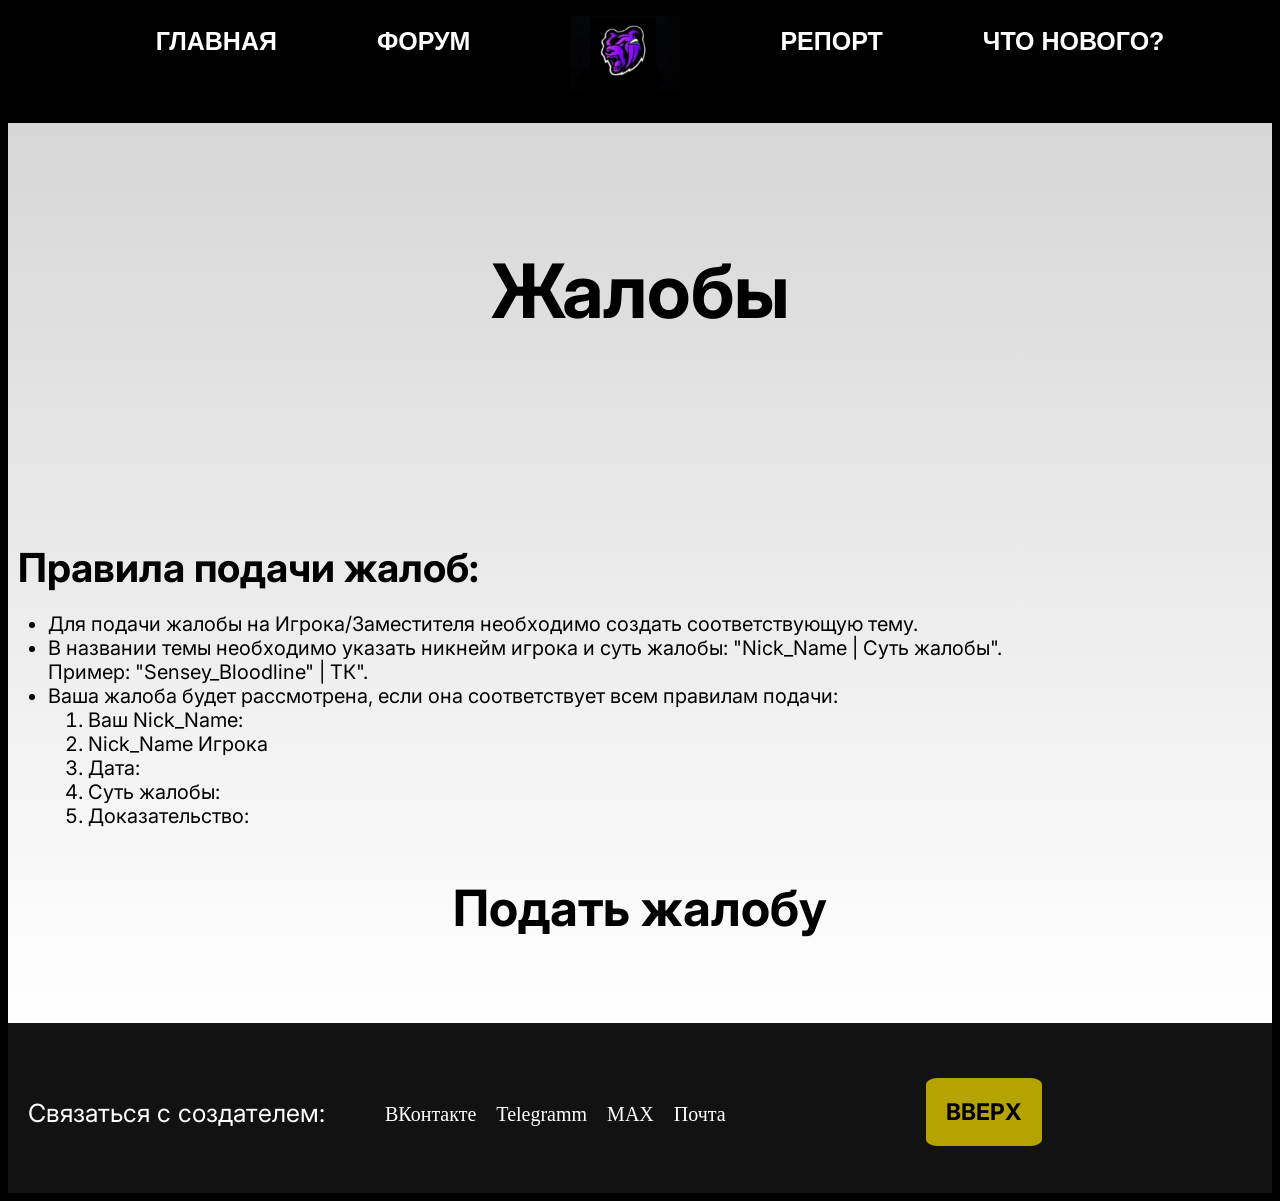
<file: reports.html>
<!DOCTYPE html>
<html lang="en">
<head>
    <meta charset="UTF-8">
    <meta name="viewport" content="width=device-width, initial-scale=1.0">
    <title>Жалобы</title>
    <link rel="icon" href="gallery/Прочее/719997.png">
    <link rel="stylesheet" href="styles.css">
</head>
<body>
    <header>
        <nav>
            <ul>
                <li><a href="index.html" id="glav" class="btnmenu">Главная</a></li>
                <li><a href="forum.html" class="btnmenu">Форум</a></li>
                <li><a target="_blank" href="https://blackrussia.online/" class="btnmenuimg">
                    <img src="gallery/Главная/Логотип.jpg" alt="Логотип" class="navfoto">
                </a></li>
                <li><a href="https://t.me/matrowood" class="btnmenu">Репорт</a></li>
                <li><a href="https://vk.com/blackrussia.online" class="btnmenu">Что нового?</a></li>
            </ul>
        </nav>
    </header>

    <main class="mainy">
        <article class="report">
            <br>
            <h1>
Жалобы
            </h1>
        </article>
        <section class="pravils">
            <br>
            <h2>Правила подачи жалоб:</h2>
            <ul>
                <li>Для подачи жалобы на Игрока/Заместителя необходимо создать соответствующую тему.</li>
                <li>В названии темы необходимо указать никнейм игрока и суть жалобы: 
"Nick_Name | Суть жалобы".</li>
Пример: "Sensey_Bloodline" | ТК".
                <li>Ваша жалоба будет рассмотрена, если она соответствует всем правилам подачи:</li>
                <ol>
                    <li>Ваш Nick_Name:</li>
                    <li>Nick_Name Игрока</li>
                    <li>Дата:</li>
                    <li>Суть жалобы:</li>
                    <li>Доказательство:</li>
                </ol>
            </ul>
            <a href="https://t.me/matrowood" class="knopka">Подать жалобу</a>
        </section>
    </main>
    <footer>
        <section class="footer">
            <p>Связаться с создателем:</p>
            <ul>
                <li><a href="https://vk.com/matrowood" target="_blank" class="footertext">ВКонтакте</a></li>
                <li><a href="https://t.me/matrowood" target="_blank" class="footertext">Telegramm</a></li>
                <li><a href="https://clc.li/uMvRK" target="_blank" class="footertext">MAX</a></li>
                <li><a href="https://clc.li/uphrD" target="_blank" class="footertext">Почта</a></li>
            </ul>
            <article><a href="#glav" class="fbot">ВВЕРХ</a></article>
        </section>
    </footer>
</body>
</html>
</file>
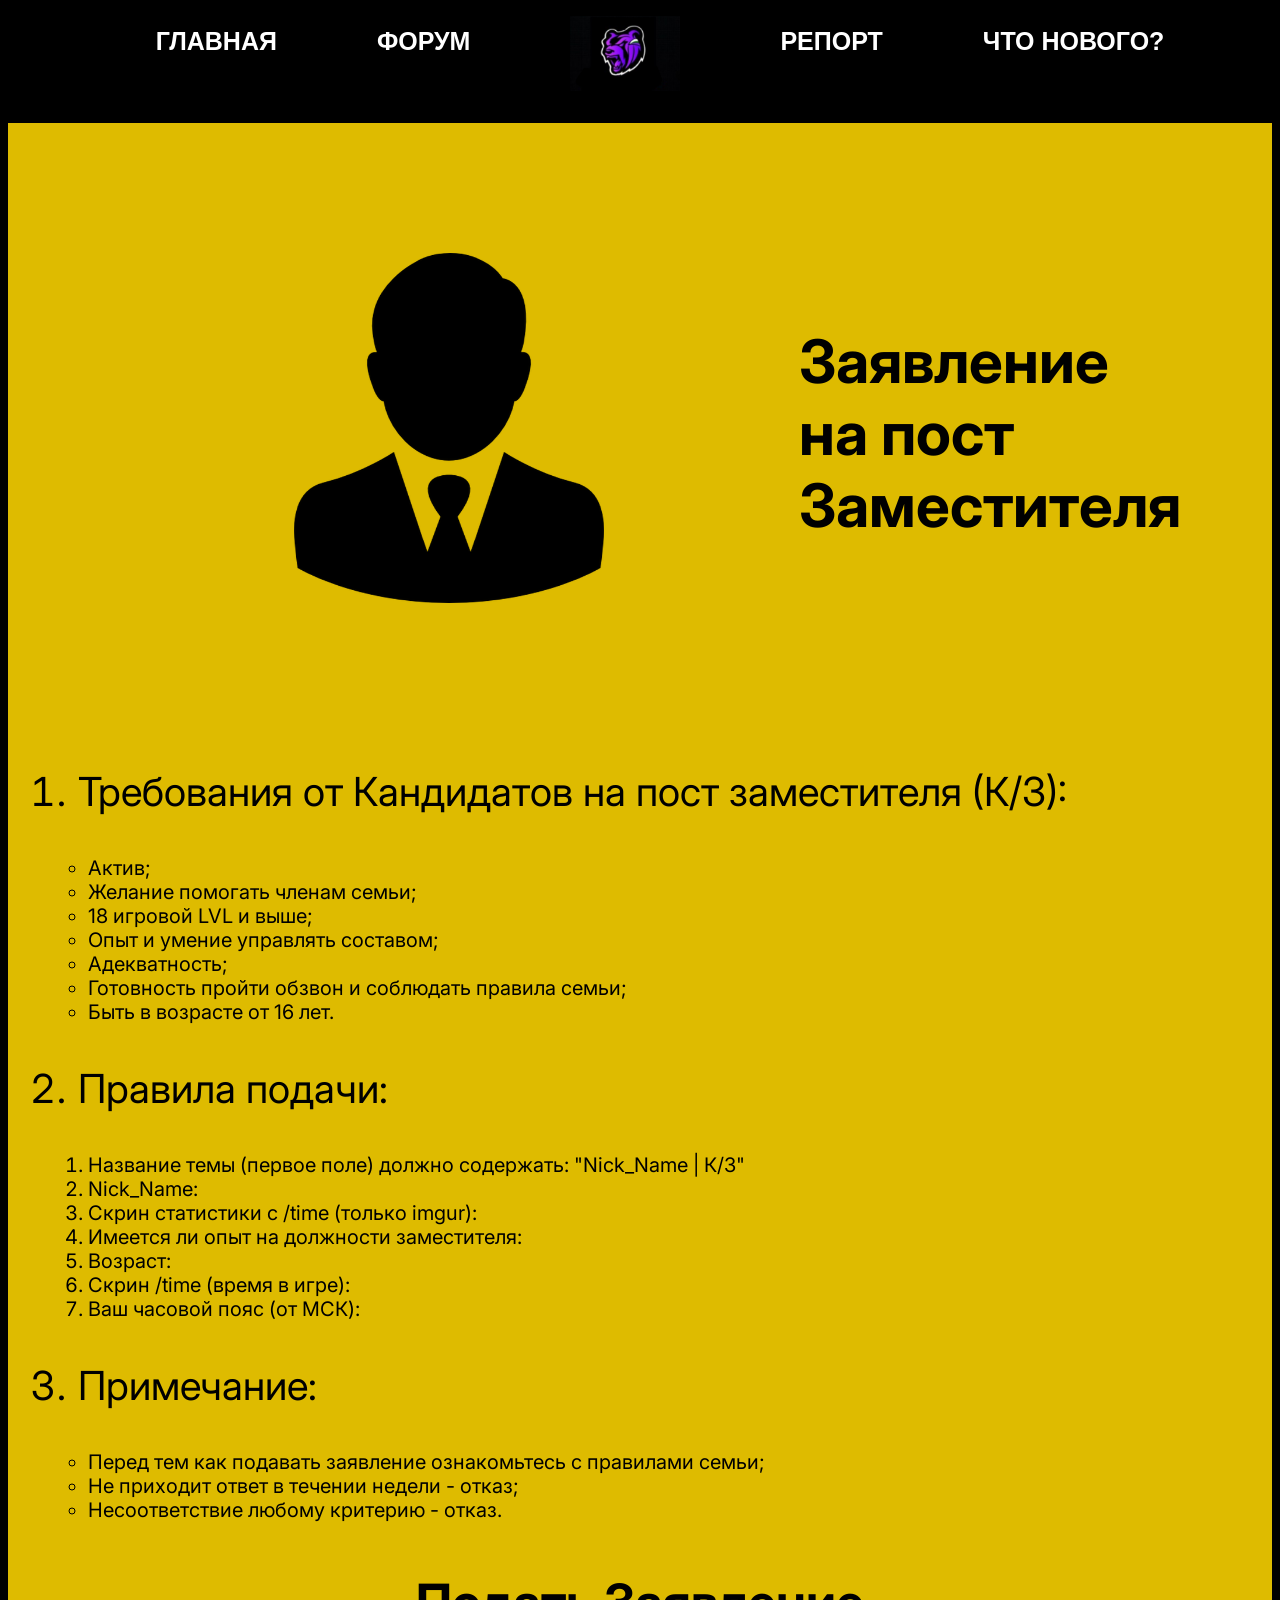
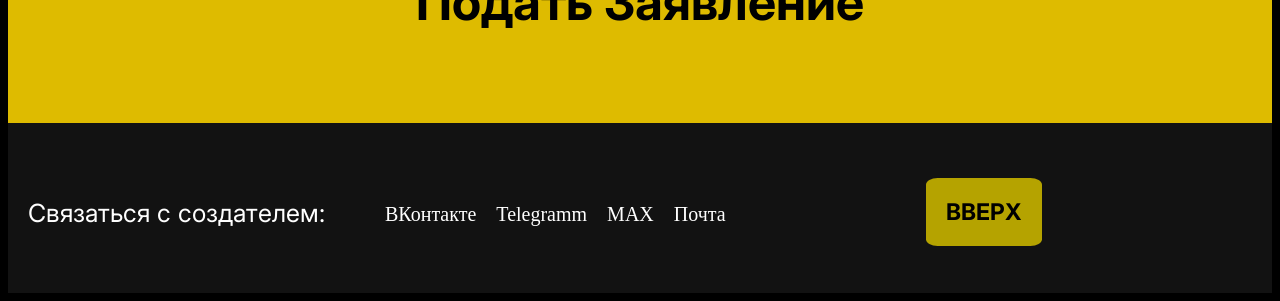
<file: zayavlenie.html>
<!DOCTYPE html>
<html lang="en">
<head>
    <meta charset="UTF-8">
    <meta name="viewport" content="width=device-width, initial-scale=1.0">
    <title>Заявление</title>
    <link rel="icon" href="/ИП/gallery/Прочее/719997.png">
    <link rel="stylesheet" href="styles.css">
</head>
<body>
    <header>
        <nav>
            <ul>
                <li><a href="index.html" id="glav" class="btnmenu">Главная</a></li>
                <li><a href="forum.html" class="btnmenu">Форум</a></li>
                <li><a target="_blank" href="https://blackrussia.online/" class="btnmenuimg">
                    <img src="gallery/Главная/Логотип.jpg" alt="Логотип" class="navfoto">
                </a></li>
                <li><a href="https://t.me/matrowood" class="btnmenu">Репорт</a></li>
                <li><a href="https://vk.com/blackrussia.online" class="btnmenu">Что нового?</a></li>
            </ul>
        </nav>
        <article class="zayahed">
            <img src="gallery/Прочее/b41e6d7668d392e949924b74b9cb9378.png" alt="человк в костюме">
            <h1>
Заявление 
на пост 
Заместителя
            </h1>
        </article>
    </header>
    <main class="maimzav">
        <article class="teb">
            <br>
            <ol>
                <li class="gl">Требования от Кандидатов на пост заместителя (К/З):</li>
                <ul class="vtorost">
                    <li>Актив;</li>
                    <li>Желание помогать членам семьи;</li>
                    <li>18 игровой LVL и выше;</li>
                    <li>Опыт и умение управлять составом;</li>
                    <li>Адекватность;</li>
                    <li>Готовность пройти обзвон и соблюдать правила семьи;</li>
                    <li>Быть в возрасте от 16 лет.</li>
                </ul>
                <li class="gl">Правила подачи:</li>
                <ol class="vtorost">
                    <li>Название темы (первое поле) должно содержать: "Nick_Name | К/З"</li>
                    <li>Nick_Name:</li>
                    <li>Скрин статистики с /time (только imgur):</li>
                    <li>Имеется ли опыт на должности заместителя:</li>
                    <li>Возраст:</li>
                    <li>Скрин /time (время в игре):</li>
                    <li> Ваш часовой пояс (от МСК):</li>
                </ol>
                <li class="gl">Примечание:</li>
                <ul class="vtorost">
                    <li>Перед тем как подавать заявление ознакомьтесь с правилами семьи;</li>
                    <li>Не приходит ответ в течении недели - отказ;</li>
                    <li>Несоответствие любому критерию - отказ.</li>
                </ul>
            </ol>
            <section class="formaz">
                <h2><a href="https://t.me/matrowood" class="btnzav">Подать Заявление</a></h2>
            </section>
        </article>
    </main>
    <footer>
        <section class="footer">
            <p>Связаться с создателем:</p>
            <ul>
                <li><a href="https://vk.com/matrowood" target="_blank" class="footertext">ВКонтакте</a></li>
                <li><a href="https://t.me/matrowood" target="_blank" class="footertext">Telegramm</a></li>
                <li><a href="https://clc.li/uMvRK" target="_blank" class="footertext">MAX</a></li>
                <li><a href="https://clc.li/uphrD" target="_blank" class="footertext">Почта</a></li>
            </ul>
            <article><a href="#glav" class="fbot">ВВЕРХ</a></article>
        </section>
    </footer>
</body>
</html>
</file>
<file: styles.css>
body {
    background-color: black;
}

nav {
    background-color: black;
    width: 100%;
}

nav ul {
    list-style-type: none;
    display: flex;
    column-gap: 100px;
    justify-content: center;
}

nav ul li a {
    text-decoration: none;
    color: white;
    line-height: 50px;
    font-size: 25px;
    font-family: "Montserrat" ,sans-serif;
    text-transform: uppercase; 
    font-weight: bold;
}

@font-face {
    font-family: "Montserrat";
    src:
       url(font/Montserrat/static/Montserrat-SemiBold.ttf) format("woff");
    font-family: "Inter";
    src: 
        url(font/Inter/Inter-VariableFont_opsz,wght.ttf) format("woff");
}

.navfoto {
    width: 110px;
    height: 75px;
}

.haderer {
    background-color: black;
    width: 100%;
    height: 225px;
    color: white;
    font-family: "Inter", sans-serif;
    line-height: 25px;
    margin: 200px 0;
    text-align: center;
}

.haderer h3 {
    font-size: 25px;
    font-family: "Inter", sans-serif;
    font-weight: bold;
}

.haderer h1 {
    font-size: 75px;
    font-family: "Inter", sans-serif;
    font-weight: bold;
}

.haderer h2 {
    font-size: 35px;
    font-family: "Inter", sans-serif;
    font-weight: bold;
}

.haderer p {
    font-family: "Inter", sans-serif;
    text-align: left;
    color: #ECD400;
    font-size: 25px;
    display: flex;
    justify-content: center;
    font-weight: bold;
}

.haderer h1 .sp1 {
    color: #CD00CD;
}

.haderer h1 .sp2 {
    color: #9A009A;
}

.haderer h2 .sp3 {
    color: #FF0000;
}

.fon {
    background-image: url(gallery/Главная/главскри.png);
    width: 100%;
    height: 600px;
    text-align: center;
    display: flex;
    background-size: cover;
    background-position: center;
    justify-content: center;
}

.textfon {
    width: 100%;
    height: 600px;
    padding: 200px 200px;
}

.textfon h1 {
    font-size: 42px;
    color: #E700E7;
    font-family: "Montserrat", sans-serif;
    filter: brightness(100%)
}

.textfon .bl{
    font-weight: bold;
    color: white;
}

.raz {
    width: 100%;
    height: 200px;
    padding: 100px 0;
}

.bl {
    color: white;
    width: 100%;
    text-align: center;
    font-size: 50px;
    font-family: "Inter", sans-serif;
}

.sp1 {
    color: #FF0000;
    font-family: "Inter", sans-serif;
}

.prich1 {
    width: 100%;
    height: 400px;
    background-color: black;
    display: flex;
    justify-content: left;
    column-gap: 50px;
} 

.prich1 img {
    width: 550px;
    height: 325px;
    margin: 0 50px;
}

.prich1 p {
    white-space: pre;
    color: white;
    font-size: 40px;
    font-family: "Inter", sans-serif;
}

.raxs {
    width: 100%;
    height: 50px;
    background-color: black;
}

.prich2 {
    width: 100%;
    height: 400px;
    background-color: black;
    display: flex;
    column-gap: 50px;
    justify-content: right;
    margin: 0 -100px;
} 

.prich2 img {
    width: 550px;
    height: 325px;
}

.prich2 p {
    white-space: pre;
    color: white;
    font-size: 50px;
    font-family: "Inter", sans-serif;
}

.red {
    color: red;
    font-weight: bold;
}

.forum {
    width: 100%;
    height: 400px;
    background-color: black;
    display: flex;
    justify-content: center;
    column-gap: 100px;
    padding: 100px 0;
} 
.forum h1 {
    color: white;
    font-size: 50px;
    white-space: pre;
    font-family: "Inter", sans-serif;
    font-weight: bold;
}

.forum img {
    width: 400px;
    height: 400px;
}

.forum h1 a {
    color: white;
} 


.hed {
    width: 100%;
    height: 250px;
    display: flex;
    justify-content: center;
    white-space: pre;
    margin: 112px 0;
    font-family: "Inter", sans-serif;;
}

.hed h1 {
    color: white;
    text-align: left;
    font-size: 60px;
    margin: -70px 0;
    font-family: 'Inter';
}

.b11 {
    color: #BD0082;
    font-size: 100px;
    font-weight: bold;
}

.b22 {
    color: #7E0057;
    font-size: 100px;
    font-weight: bold;
}

.list {
    width: 100%;
    height: 500px;
    background-color: #232323;
    display: grid;
    justify-content: center;
}

.list h1 {
    font-size: 60px;
    color: white;
    font-family: "Inter";
    margin: 50px 0;
}

.list ul {
    color: white;
    margin: -175px 0;
    font-size: 34px;
    line-height: 60px;  
}

.sul {
    color: white;
    font-family: "Montserrat", sans-serif;
    text-decoration: none;
    font-style: oblique;
}

.navfoto2 {
    width: 220px;
    height: 220px;
    margin: -30px 0;
}

.prhed {
    width: 100%;
    height: 200px;
    display: flex;
    justify-content: center;
    white-space: pre;
    margin: 112px 0;
    font-family: "Inter", sans-serif;
}

.prhed h1{
    color: white;
    text-align: left;
    font-size: 100px;
    margin: -140px 0;
    font-family: 'Inter';
}

.prlist {
    width: 100%;
    height: 600px;
    background-color: #232323;
    display: grid;
    justify-content: center;
}

.prlist ul {
    list-style-type: none;
    margin: 150px 0;
}

.prli {
    color: white;
    text-decoration: none;
    font-family: "Montserrat", sans-serif;
    font-size: 50px;
    line-height: 100px;
    font-style: italic;
    font-weight: bold;
}

.obzhed {
    width: 100%;
    height: 200px;
    display: flex;
    justify-content: center;
    white-space: pre;
    margin: 112px 0;
    font-family: "Inter", sans-serif;
}

.obzhed h1 {
    color: white;
    text-align: left;
    font-size: 100px;
    margin: -140px 0;
    font-family: 'Inter';
}

.osnor {
    background-color: #232323;
    height: 2400px;
}

.osnor h1 {
    color: white;
    text-align: center;
    font-weight: bold;
    margin: 25px 0;
    font-size: 50px;
    font-family: "Inter", sans-serif;
}

.osnor ol li {
    color: white;
    line-height: 50px;
    font-size: 25px;
    font-family: "Montserrat", sans-serif;
    margin: 0 20px;
}

.osnor ul li {
    color: white;
    line-height: 50px;
    font-size: 25px;
    font-family: "Montserrat", sans-serif;
    margin: 0 20px;
}

.osnor p {
    color: white;
    line-height: 50px;
    font-size: 25px;
    font-family: "Montserrat", sans-serif;
    margin: 0 20px;
}

.ins {
    font-style: italic;
}

.zamhed {
    background-color: #171717;
    width: 100%;
    height: 500px;
    display: flex;
    justify-content: center;
    white-space: pre;
    column-gap: 50px;
    font-family: "Inter", sans-serif;
}

.zamhed h1 {
    color: white;
    font-size: 60px;
    white-space: pre;
}

.zamhed img {
    width: 438px;
    height: 438px;
}

.polnom {
    background-color: #171717;
    width: 100%;
    height: 500px;
    display: flex;
    justify-content: center;
    white-space: pre;
    column-gap: 50px;
    font-family: "Inter", sans-serif;
}

.polnom h1 {
    color: white;
    font-size: 60px;
    white-space: pre;
}

.polnom img {
    width: 438px;
    height: 438px;
}

.polno1 {
    background-color: #232323;
    height: 2600px;
    width: 100%;
}

.polno1 h1 {
    color: white;
    text-align: center;
    font-weight: bold;
    margin: 25px 0;
    font-size: 50px;
    font-family: "Inter", sans-serif;
}

.nenums {
    list-style-type: circle;
}

.polno1 h2 {
    color: white;
    margin: 0 10px;
    font-size: 30px;
    font-family: "Inter", sans-serif;
}

.nenums {
    color: white;
    margin: 0 20px;
    line-height: 30px;
    font-size: 20px;
    font-family: "Montserrat", sans-serif;
    margin: 30px 0;
}

.provod {
    height: 700px;
}

.pr {
    color: #d1d1d1;
    font-family: "Inter", sans-serif;
    text-decoration: none;
    font-style: italic;
    font-size: 40px;
    font-weight: bold;
    margin: 0 15px;
}

.provod section {
    margin: 150px 0;
}

.zayahed {
    width: 100%;
    background-color: #DEBB00;
    height: 600px;
    display: flex;
    justify-content: center;
    white-space: pre;
    margin: 0 0;
    font-family: "Inter", sans-serif;;
}

.zayahed h1 {
    color: black;
    text-align: left;
    font-size: 60px;
    margin: 130px 0;
    font-family: 'Inter';
    white-space: pre;
}

.zayahed img {
    height: 350px;
    width: 700px;
    margin: 130px 0;
}

.teb {
    color: black;
    background-color: #DEBB00;
    font-family: 'Inter';
    font-size: 20px;
    height: 1000px;
    width: 100%;
}

.gl {
    font-size: 40px;
    margin: 0 30px;
    font-family: 'Inter';
    font-weight: 400;
}

.vtorost {
    margin: 40px 0; 
}

.formaz h2 a{
    font-size: 50px;
    font-family: 'Inter';
    color: black;
    text-decoration: none;
    margin: 40px 0;
    padding: 10px;
    border-radius: 10px;
    text-align: center;
    display: flex;
    justify-content: center;
}

.btnzav:hover {
    text-decoration: underline;
    color: white;
}

.mainy {
background: hsla(68, 0%, 84%, 1.0);
background: linear-gradient(180deg, hsla(68, 0%, 84%, 1.0), hsla(148, 0%, 100%, 1.0));
}

.report {
    color: black;
    height: 400px;
    font-family: 'Inter';
    padding: 0 20px;
    font-size: 50px;
    text-align: center;
}

.pravils {
    width: 100%;
    height: 500px;
    font-family: 'Inter';
}

.pravils h2 {
    font-size: 40px;
    margin: 0 10px;
}

.pravils ul {
    font-size: 20px;
}

.knopka {
    font-size: 50px;
    margin: 0 20px;
    color: black;
    margin: 50px 0;
    border-radius: 10px;
    font-weight: bold;
    text-decoration: none;
    display: flex;
    justify-content: center;
}

.knopka:hover {
    color: red;
}

.footer {
    width: 100%;
    background-color: #121212;
    height: 20px;
    display: flex;
    justify-content: left;
    padding: 75px 0;
    color: #FFFFFF;
}

.footer p {
    font-size: 25px;
    margin: 0 20px;
    font-family: 'Inter';
}

.footer li a {
    text-decoration: none;
    color: #FFFFFF;
    font-size: 20px;   
}

.footer ul {
    list-style-type: none;
    display: flex;
    column-gap: 20px;
    margin: 5px 0;
}

.fbot {
    text-decoration: none;
    color: black;
    background-color: #b5a300;
    font-family: 'Inter';
    padding: 20px;
    font-weight: bold;
    font-size: 23px;
    margin: 200px;
    border-radius: 10%;
}

.btnmenu:hover {
    background-color: #262626;
    cursor: pointer;
    padding: 5px;
    border: none;
    border-radius: 3px;
    transition: background-color 0.3s ease, box-shadow 0.3s ease;
    cursor: pointer;
}

.btnmenuimg:hover {
    background-color: #940101;
    cursor: pointer;
    border: none;
    border-radius: 3px;
    transition: background-color 0.3s ease, box-shadow 0.3s ease;
    cursor: pointer;
}

.glavfor:hover {
    text-decoration: underline;
    color: #cfbf36;
    transition: color 0.3s ease, box-shadow 0.3s ease;
    cursor: pointer;
} 

.fbot:hover {
    background-color: #9e8e02;
    transition: color 0.3s ease, box-shadow 0.3s ease;
    cursor: pointer;
}

.footertext:hover {
    color: #61ccfa;
    transition: color 0.3s ease, box-shadow 0.3s ease;
    cursor: pointer;
}

.sul:hover {
    cursor: pointer;
    color: #c7c7c7;
    transition: color 0.3s ease, box-shadow 0.3s ease;
}

.prli:hover {
    cursor: pointer;
    color: #c7c7c7;
    transition: color 0.3s ease, box-shadow 0.3s ease;
}

.pr:hover {
    text-decoration: underline;
}

.zayava {
    background: #727272;
    background: linear-gradient(315deg, #727272, #FFFFFF);
}
</file>
